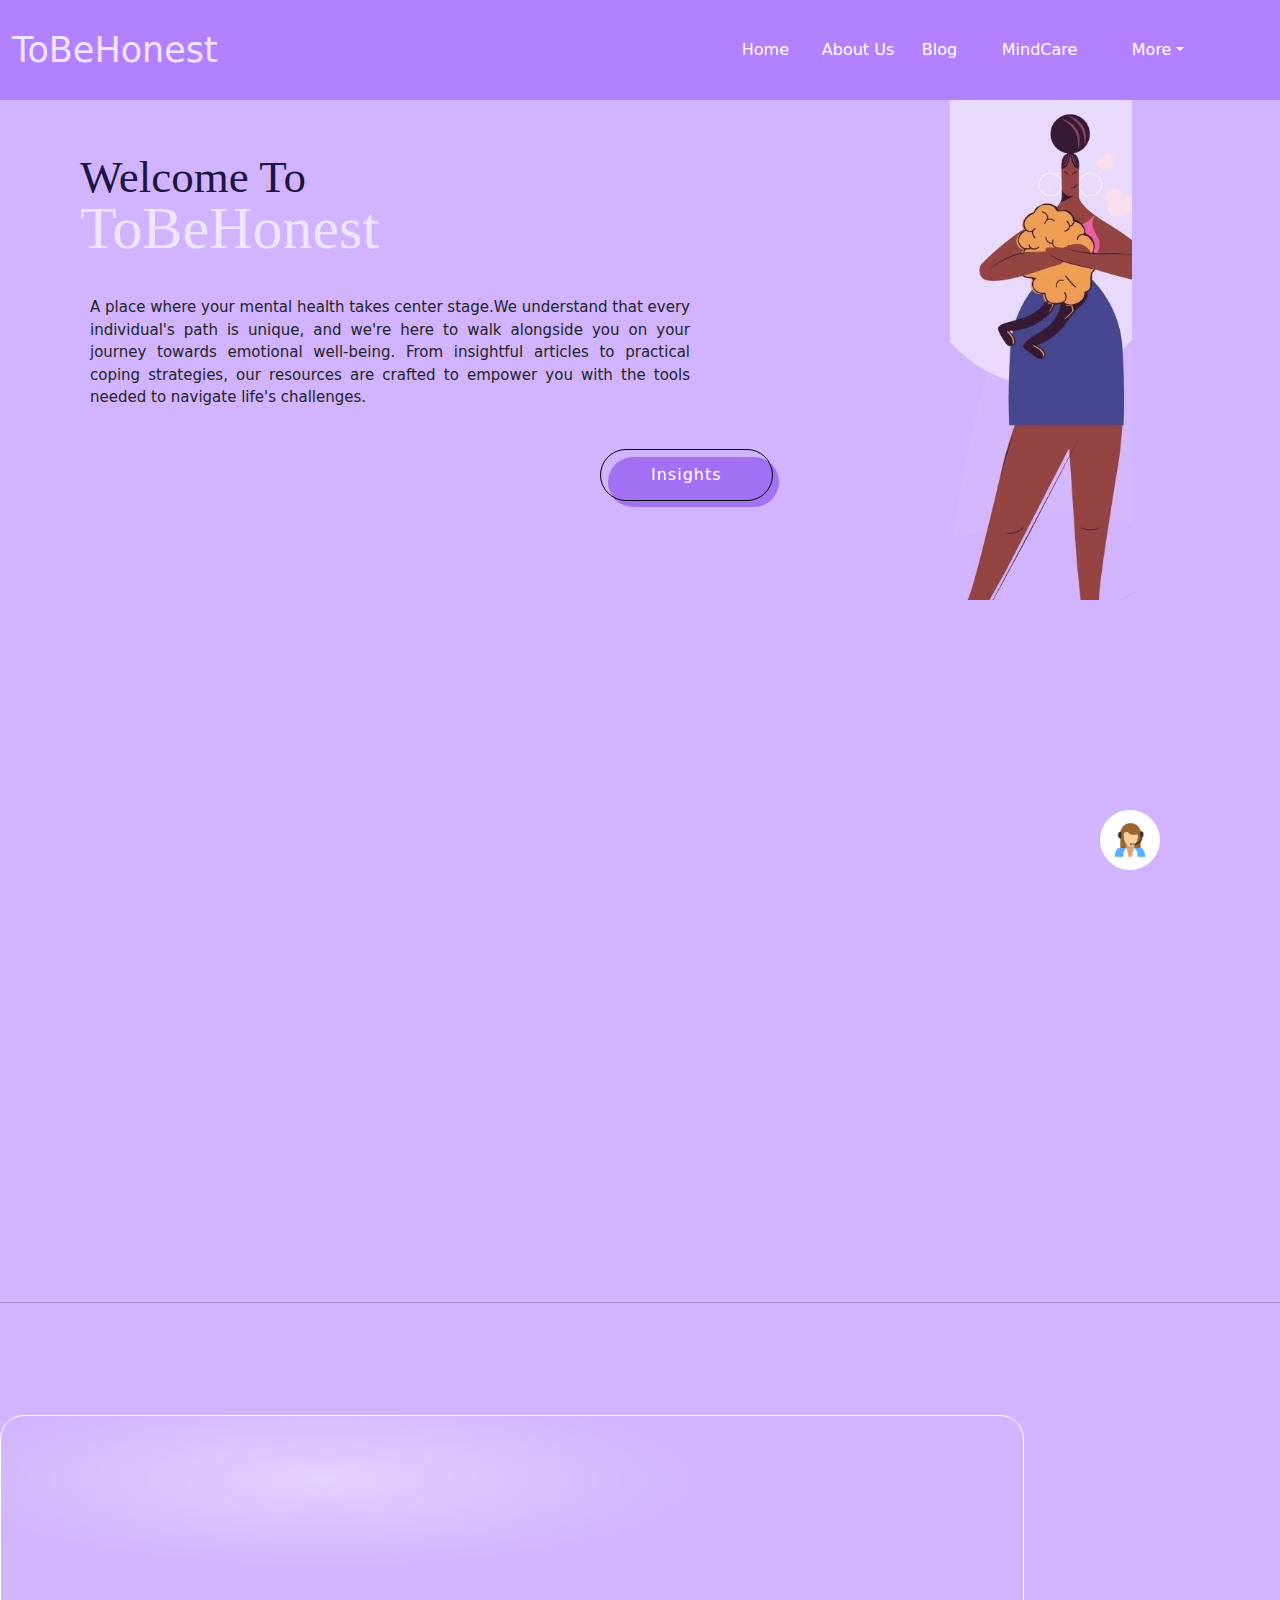
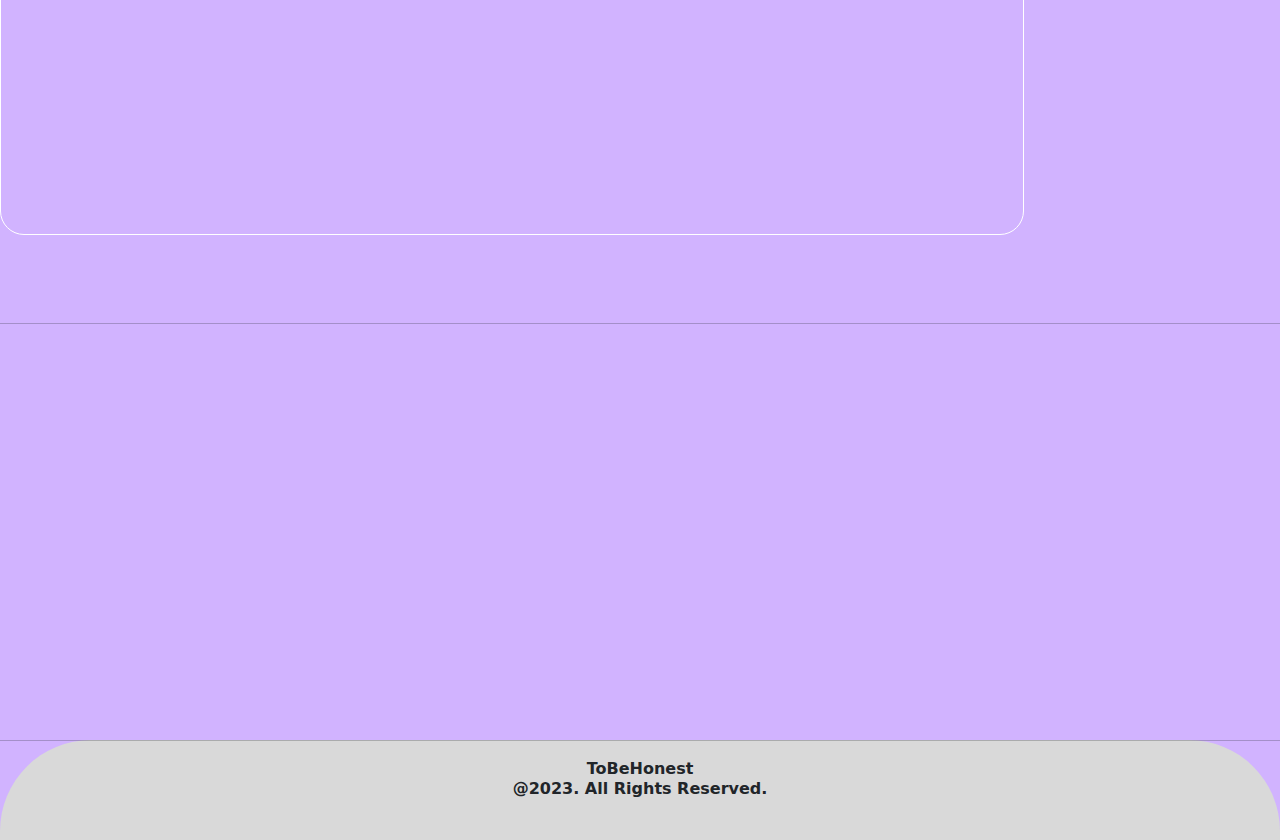
<file: index.html>
<!--HOMEPAGE-->
<!doctype html>
<html lang="en">
  <head>
    <meta charset="utf-8">
    <meta name="viewport" content="width=100%, initial-scale=1; ">
    <title>Mental Health Page</title>
    <script src="index.js"></script>
    <link rel="stylesheet" href="index.css">
    <link rel="stylesheet" href="https://cdn.jsdelivr.net/npm/bootstrap@5.3.1/dist/css/bootstrap.min.css">
    <script src="https://cdn.jsdelivr.net/npm/bootstrap@5.3.1/dist/js/bootstrap.bundle.min.js"></script>
</head>
<body style="background-color:#d1b3ff;">

<!--NAV BAR-->
    <nav class="navbar navbar-expand-lg bg-body-tertiary" style="padding:0;">
        <div class="container-fluid" style="background-color:#b380ff; height:100px;">
          <a class="navbar-brand" href="index.html" class="Nameofwebsite" style="font-size:35px; color:#eee6ff">ToBeHonest</a>
          <button class="navbar-toggler" type="button" data-bs-toggle="collapse" data-bs-target="#navbarNavDropdown" aria-controls="navbarNavDropdown" aria-expanded="false" aria-label="Toggle navigation">
            <span class="navbar-toggler-icon"></span>
          </button>
          <div style="margin-left:500px;"></div>
          <div class="collapse navbar-collapse" id="navbarNavDropdown">
            <ul class="navbar-nav">
              <li class="nav-item">
                <a class="nav-link active" aria-current="page" href="index.html" style="width:80px; color:white;">Home</a>
              </li>
              <li class="nav-item">
                <a class="nav-link" href="aboutus.html" style="width:100px; color:white;">About Us</a>
              </li>
              <li class="nav-item">
                <a class="nav-link" href="blog.html" style="width:80px; color:white;">Blog</a>
              </li>
              <li class="nav-item">
                <a class="nav-link" href="mindcare.html" style="width:80px; color:white;">MindCare</a>
              </li>
              <div style="margin-left:50px;"></div>
              <li class="nav-item dropdown">
                <a class="nav-link dropdown-toggle" href="#" role="button" data-bs-toggle="dropdown" aria-expanded="false" style="color:white;">
                More</a>
                <ul class="dropdown-menu" style="font-family: Outfit; color:white; background-color: #eee6ff;">
                  <li><a class="dropdown-item" href="emergency.html">Emergency</a></li>
                  <li><a class="dropdown-item" href="faqs.html">FAQs</a></li>
                </ul>
              </li>
            </ul>
          </div>
        </div>
      </nav>   
<!--END OF NAV BAR-->
<img src="Lady.jpeg"  style="height:500px; margin-left:950px; margin-top:0px"><!--LADY PIC-->
<h1 style="color: #1c1642;text-align:justify; margin-top:-450px; margin-left:80px; font-size:45px;">Welcome To
</h1><h1 style="color: #eee6ff;text-align:justify; margin-left:80px;font-size:60px; margin-top:-20px;">ToBeHonest</h1><br>
<p style="color:#8foe3; width:600px; text-align:justify; margin-left:90px; font-size:15px;">A place where your mental health takes center stage.We understand that every individual's path is unique, and we're here to walk alongside you on your journey towards emotional well-being. From insightful articles to practical coping strategies, our resources are crafted to empower you with the tools needed to navigate life's challenges.
</p>

<!--BUTTON-->
<br>
<a href="aboutus.html"><button class="button". role="button">Insights</button></a>
<br><br><br><br><br><br>
    <h1 class="reveal" style="color: #261d59; text-align:justify; margin-left:80px; font-size:50px; pos">You Matter, Your Mental Health Matters.</h1>

<br><br>

<div style="width: 100%; height: 100%; opacity: 0.40; background: #000;; border-radius: 9999px"></div>
<img class="reveal" src="You_matter_section.jpeg" style="width:650px; height:500px; margin-left:200px; margin-top:25px;">

<br><br>

<hr>
<br><br><br><br>
<!--UNDERSTANDING MENTAL HEALTH-->

 <div  style="position: relative; width: 80%; height: 100%; padding: 40px; background: radial-gradient(39.16% 23.02% at 31.67% 15.06%, rgba(255, 255, 255, 0.40) 0%, rgba(0, 0, 0, 0) 100%); border-radius: 24px; border: 0.50px white solid; backdrop-filter: blur(42px); flex-direction: column; justify-content: flex-start; align-items: flex-start; gap: 10px; display: inline-flex">
 
    <h1 class="reveal" style="color: #1c1642;text-align:justify; margin-left: 100px; font-size:50px;">Begin Your Transformation!</h1>
   <br>
    <p class="reveal" style="color:#8foe3; width:600px; text-align:left; margin-left:150px; font-size:15px;">Whether you're here to gain understanding, find solace in shared experiences, or embark on a path of self-discovery, we're here to guide you every step of the way. 
Start your journey towards a healthier mind today, and let's create a brighter future together.</p>
<br>
<img class="reveal" style="width: 300px; height: 250px;position: absolute; margin-left: 825px ;" src="phone lady.png">



 
<!--BUTTON for Detection page-->

<a class="reveal" style="position: relative;" href="mindcare.html"><button class="button". role="button">Know Your <br>Mental State!</button></a>
</div> 
<br><br><br><br>
<img class="reveal" style="margin-left: 30px; width: 300px; height:300px;position: absolute;" src="chatbot.png">

<hr>
<div class="reveal" style="width: 700px; height: 300px; margin-left:350px; position:  relative; background: white; box-shadow: 0px 4px 44px rgba(0, 0, 0, 0.25); border-radius: 104px">
<title>Mental Health Chatbot</title>
</head>
<body>
  <div  id="chatbottt" class="chat-container" style="position:absolute; margin-top:70px; margin-left: 40px;">
    <div class="chat-log" id="chatLog">
    <div class="chat-input">
      Hey! I'm Zoe, your mental health chatbot.<br>I'm here to provide you with information, support, and a listening ear.<br> How can I assist you today?
      <br></div>
      <br>
      <input type="text" id="userInput" style="margin-left: 125px;" placeholder="Type your message...">
      <button id="sendButton" style="border-radius: 91px;">Send</button>
    </div>
  </div>
  <script src="chatbot2.js"></script>
</div>



<a  href="#chatbottt"><img  class="sticky" style="width: 60px; height: 60px; position: sticky; border-radius: 100px; " src="chat bot.png"></a>

<br><br>
<!--FOOTER-->

<div style="width: 100%; height:100px; background: #D9D9D9;  border-radius: 91px 91px 0 0">
<hr>
<p style="text-align: center; font-weight: bolder;">ToBeHonest</p>
<p style="text-align: center; margin-top:-20px; font-weight: bolder;">@2023. All Rights Reserved.</p>
</div>
</body>
</html>
</file>
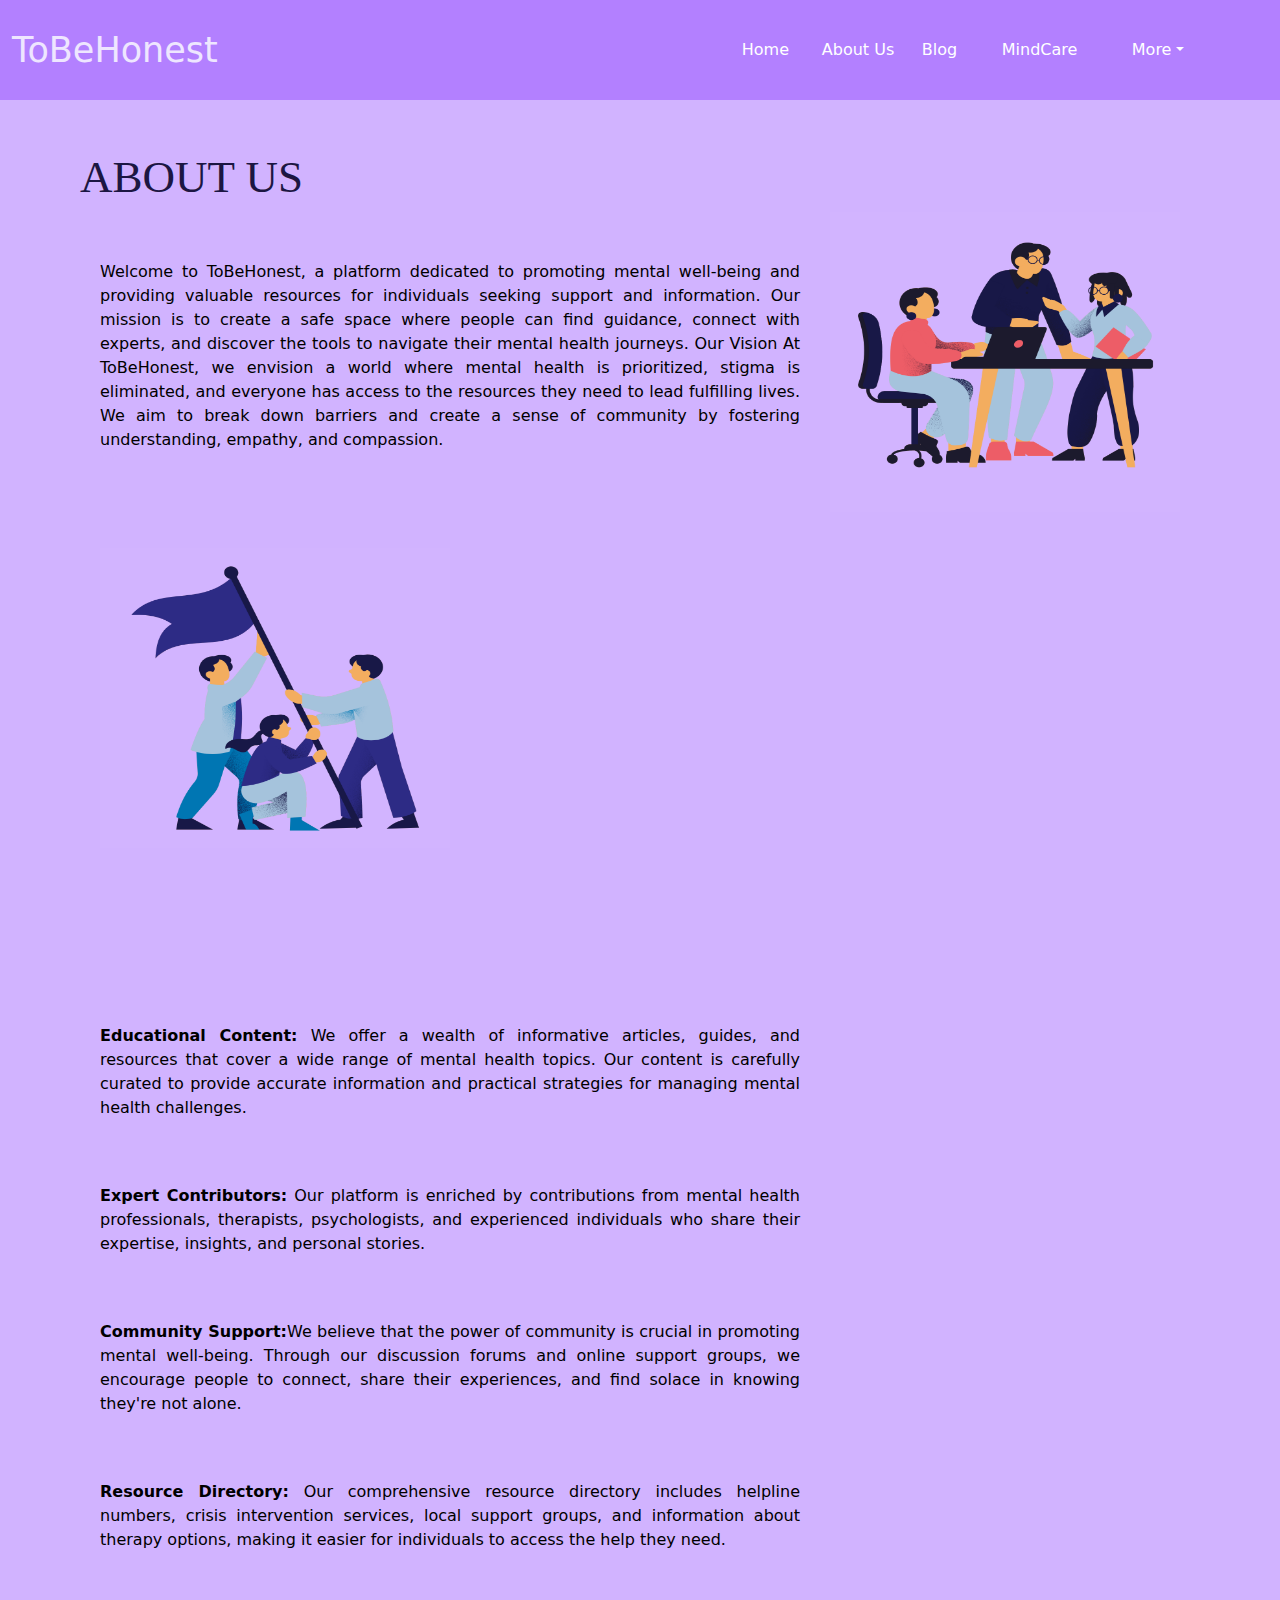
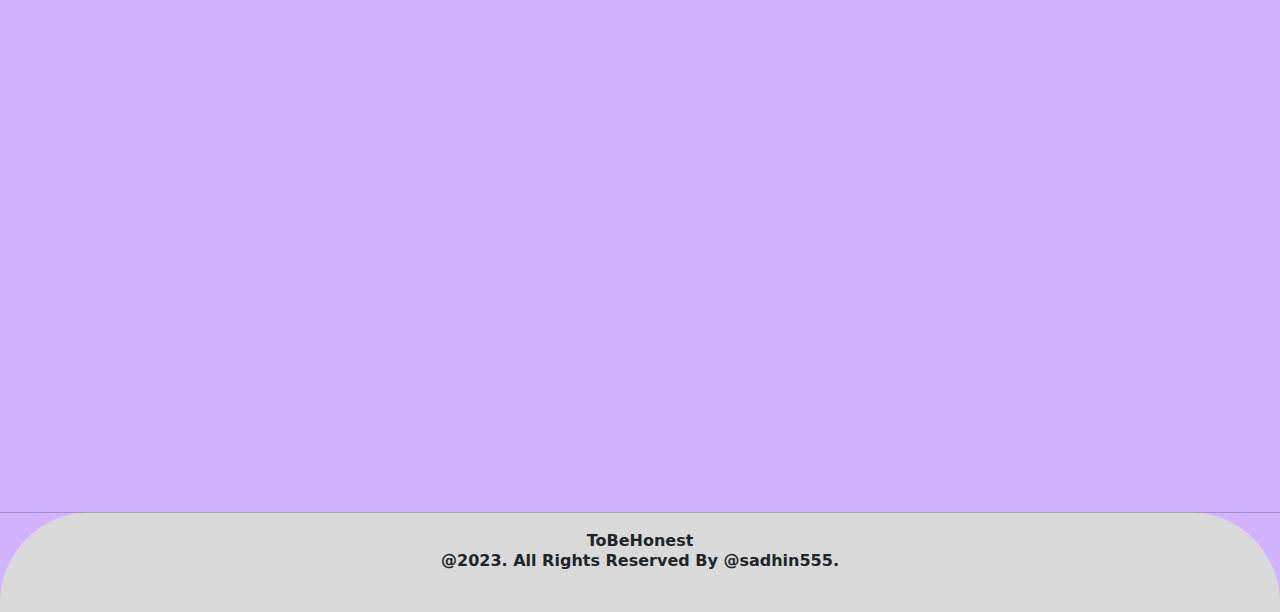
<file: aboutus.html>
<!doctype html>
<html lang="en">
  <head>
    <meta charset="utf-8">
    <meta name="viewport" content="width=device-width, initial-scale=1">
    <title>Mental Health Page</title>
    <link rel="stylesheet" href="index.css">
    <link rel="stylesheet" href="about.css">
    <link rel="stylesheet" href="https://cdn.jsdelivr.net/npm/bootstrap@5.3.1/dist/css/bootstrap.min.css">
    <script src="https://cdn.jsdelivr.net/npm/bootstrap@5.3.1/dist/js/bootstrap.bundle.min.js"></script>
    <script src="about.js"></script>
</head>
<body style="background-color:#d1b3ff;">

<!--NAV BAR-->
    <nav class="navbar navbar-expand-lg bg-body-tertiary" style="padding:0;">
        <div class="container-fluid" style="background-color:#b380ff; height:100px;">
          <a class="navbar-brand" href="index.html" class="Nameofwebsite" style="font-size:35px; color:#eee6ff">ToBeHonest</a>
          <button class="navbar-toggler" type="button" data-bs-toggle="collapse" data-bs-target="#navbarNavDropdown" aria-controls="navbarNavDropdown" aria-expanded="false" aria-label="Toggle navigation">
            <span class="navbar-toggler-icon"></span>
          </button>
          <div style="margin-left:500px;"></div>
          <div class="collapse navbar-collapse" id="navbarNavDropdown">
            <ul class="navbar-nav">
              <li class="nav-item">
                <a class="nav-link active" aria-current="page" href="index.html" style="width:80px; color:white;">Home</a>
              </li>
              <li class="nav-item">
                <a class="nav-link" href="aboutus.html" style="width:100px; color:white;">About Us</a>
              </li>
              <li class="nav-item">
                <a class="nav-link" href="blog.html" style="width:80px; color:white;">Blog</a>
              </li>
              <li class="nav-item">
                <a class="nav-link" href="mindcare.html" style="width:80px; color:white;">MindCare</a>
              </li>
              <div style="margin-left:50px;"></div>
              <li class="nav-item dropdown">
                <a class="nav-link dropdown-toggle" href="#" role="button" data-bs-toggle="dropdown" aria-expanded="false" style="color:white;">
                More</a>
                <ul class="dropdown-menu" style="font-family: Outfit; color:white; background-color: #eee6ff;">
                    <li><a class="dropdown-item" href="emergency.html">Emergency</a></li>
                    <li><a class="dropdown-item" href="faqs.html">FAQs</a></li>
                </ul>
              </li>
            </ul>
          </div>
        </div>
      </nav>   
      
      
<h1 style="color: #1c1642;position: relative; text-align:justify; margin-top:50px; margin-left:80px; font-size:45px; width:500px;">ABOUT US </h1> 
<img style="width:350px; height: 300px; position: absolute; margin-left: 830px;" src="about us.png">
<br><br>
<p style="width:700px; color:black; text-align:justify; margin-left: 100px;">
  
  Welcome to ToBeHonest, a platform dedicated to promoting mental well-being and providing valuable resources for individuals seeking support and information. Our mission is to create a safe space where people can find guidance, connect with experts, and discover the tools to navigate their mental health journeys. Our Vision
  
  At ToBeHonest, we envision a world where mental health is prioritized, stigma is eliminated, and everyone has access to the resources they need to lead fulfilling lives. We aim to break down barriers and create a sense of community by fostering understanding, empathy, and compassion.
  <br><br><br><br><br>


  <img style="width:350px; height: 300px; position: absolute; margin-left: 0px;" src="our mission.png">
  <h2 class="reveal" style="color:#1c1642; position: relative; text-align: justify; margin-left: 500px;font-size:45px; width:500px;">Our Mission</h2>
  <br><br>
  <p style="width:700px;  text-align:justify; margin-left: 500px;" class="reveal">Our mission is to empower individuals to take control of their mental well-being by providing comprehensive information, practical tips, and expert insights. We're committed to facilitating open conversations, promoting self-care, and connecting people with the resources that can make a positive impact on their mental health.
  </p><br><br><br><br><br><br>




  <h2 style="color:#1c1642; text-align: justify; margin-left: 100px;" class="reveal">What We Offer</h2><br><br>
  <img style="width:350px; height: 300px; position: absolute; margin-left: 820px; margin-top:-250px;" class="reveal" src="whatweoffer.png">
  <img style="width:350px; height: 300px; position: absolute; margin-top: 150px; margin-left: 820px;" class="reveal" src="whatweoffer2.png">
  
  <p style="width:700px; color:black; text-align:justify; margin-left: 100px;"><b>Educational Content:</b> 
  We offer a wealth of informative articles, guides, and resources that cover a wide range of mental health topics. Our content is carefully curated to provide accurate information and practical strategies for managing mental health challenges.
</p><br><br>
<p style="width:700px; color:black; text-align:justify; margin-left: 100px;"><b>Expert Contributors:</b> Our platform is enriched by contributions from mental health professionals, therapists, psychologists, and experienced individuals who share their expertise, insights, and personal stories.</p>
</p><br><br>
<p style="width:700px; color:black; text-align:justify; margin-left: 100px;"><b>Community Support:</b>We believe that the power of community is crucial in promoting mental well-being. Through our discussion forums and online support groups, we encourage people to connect, share their experiences, and find solace in knowing they're not alone. 
  </p><br><br>
  <p style="width:700px; color:black; text-align:justify; margin-left: 100px;"><b>Resource Directory:</b> Our comprehensive resource directory includes helpline numbers, crisis intervention services, local support groups, and information about therapy options, making it easier for individuals to access the help they need.
  
  </p><br> 
  <img style="width:350px; height: 300px; position: absolute; margin-left: 70px;" src="meet.png" class="reveal">
  <br>
  <h1 style="color: #1c1642;text-align:justify; position :relative; margin-top:50px; margin-left:500px; font-size:45px; width:500px;" class="reveal">Meet the Team</h1>

  <p style="width:600px;  text-align:justify; margin-left: 500px;" class="reveal"> Our team is comprised of passionate individuals who are committed to making a positive impact on the mental health landscape. We bring together a diverse group of experts, content creators, and advocates, all dedicated to providing a compassionate and inclusive platform for those seeking support.</p>
  <br><br>
  <p style="width:1000px;  text-align:justify; margin-left: 150px;" class="reveal">Get Involved
  
  We invite you to join our mission of promoting mental health awareness, destigmatizing conversations, and fostering a sense of belonging within our community. Whether you're seeking information, looking to share your story, or hoping to contribute your expertise, we welcome your participation in creating a brighter, more mentally healthy world.
  
  Thank you for visiting ToBeHonest. Together, we can make a difference in the lives of individuals facing mental health challenges.
  
</p>







<br><br>
<!--FOOTER-->
<div style="width: 100%; height:100px; background: #D9D9D9; border-radius: 91px 91px 0 0">
<hr>
<p style="text-align: center; font-weight: bolder;">ToBeHonest</p>
<p style="text-align: center; margin-top:-20px; font-weight: bolder;">@2023. All Rights Reserved By @sadhin555.</p>
</div>
</body>
</html>
</file>
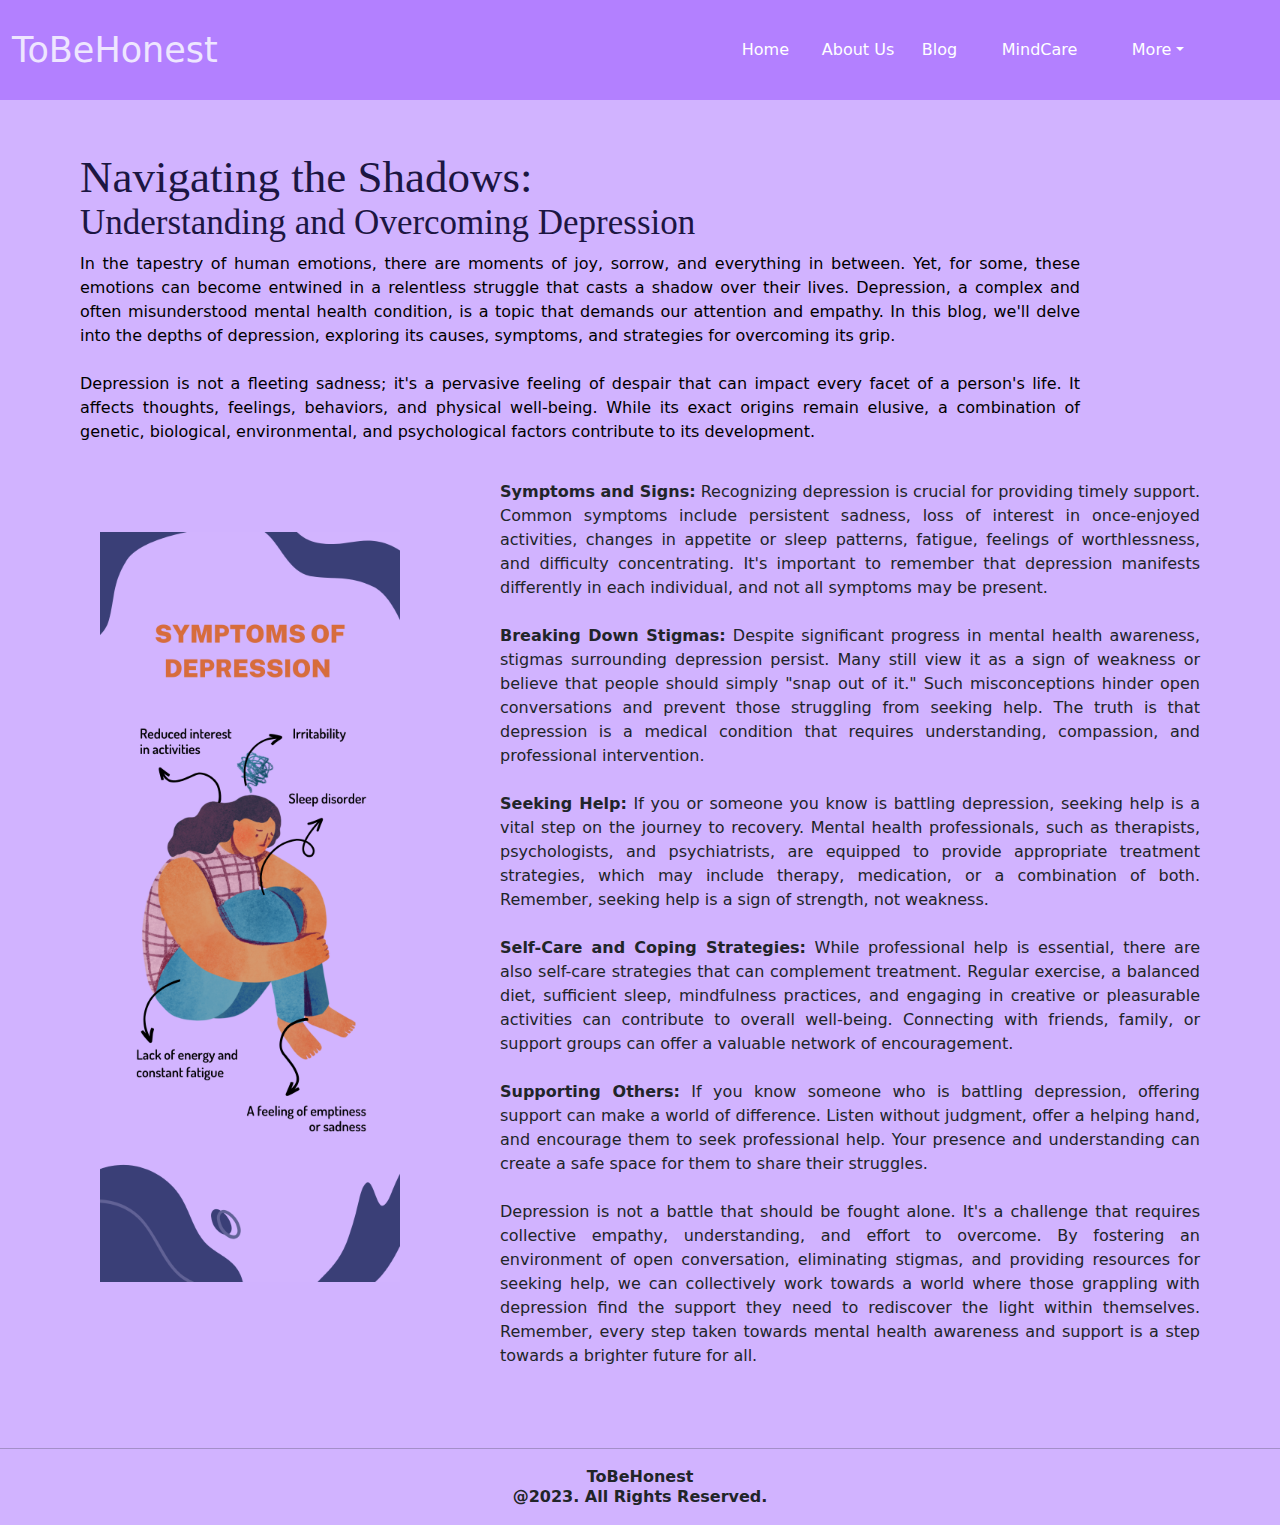
<file: article1.html>
<!doctype html>
<html lang="en">
  <head>
    <meta charset="utf-8">
    <meta name="viewport" content="width=device-width, initial-scale=1">
    <title>Mental Health Page</title>
    <link rel="stylesheet" href="index.css">
    <link rel="stylesheet" href="https://cdn.jsdelivr.net/npm/bootstrap@5.3.1/dist/css/bootstrap.min.css">
    <script src="https://cdn.jsdelivr.net/npm/bootstrap@5.3.1/dist/js/bootstrap.bundle.min.js"></script>
</head>
<body style="background-color:#d1b3ff;">

<!--NAV BAR-->
    <nav class="navbar navbar-expand-lg bg-body-tertiary" style="padding:0;">
        <div class="container-fluid" style="background-color:#b380ff; height:100px;">
          <a class="navbar-brand" href="index.html" class="Nameofwebsite" style="font-size:35px; color:#eee6ff">ToBeHonest</a>
          <button class="navbar-toggler" type="button" data-bs-toggle="collapse" data-bs-target="#navbarNavDropdown" aria-controls="navbarNavDropdown" aria-expanded="false" aria-label="Toggle navigation">
            <span class="navbar-toggler-icon"></span>
          </button>
          <div style="margin-left:500px;"></div>
          <div class="collapse navbar-collapse" id="navbarNavDropdown">
            <ul class="navbar-nav">
              <li class="nav-item">
                <a class="nav-link active" aria-current="page" href="index.html" style="width:80px; color:white;">Home</a>
              </li>
              <li class="nav-item">
                <a class="nav-link" href="aboutus.html" style="width:100px; color:white;">About Us</a>
              </li>
              <li class="nav-item">
                <a class="nav-link" href="blog.html" style="width:80px; color:white;">Blog</a>
              </li>
              <li class="nav-item">
                <a class="nav-link" href="mindcare.html" style="width:80px; color:white;">MindCare</a>
              </li>
              <div style="margin-left:50px;"></div>
              <li class="nav-item dropdown">
                <a class="nav-link dropdown-toggle" href="#" role="button" data-bs-toggle="dropdown" aria-expanded="false" style="color:white;">
                More</a>
                <ul class="dropdown-menu" style="font-family: Outfit; color:white; background-color: #eee6ff;">
                    <li><a class="dropdown-item" href="emergency.html">Emergency</a></li>
                    <li><a class="dropdown-item" href="faqs.html">FAQs</a></li>
                </ul>
              </li>
            </ul>
          </div>
        </div>
      </nav>  
      
      
<!--BLOG POSTS-->
<h1 style="color: #1c1642;text-align:justify; margin-top:50px; margin-left:80px; font-size:45px; width:500px;">Navigating the Shadows: </h1> 
<h1 style="color: #1c1642;text-align:justify; margin-top:-10px; margin-left:80px; font-size:35px;">Understanding and Overcoming Depression</h1>
<p style="width:1000px; color:black; text-align:justify; margin-left: 80px;"> In the tapestry of human emotions, there are moments of joy, sorrow, and everything in between. Yet, for some, these emotions can become entwined in a relentless struggle that casts a shadow over their lives. Depression, a complex and often misunderstood mental health condition, is a topic that demands our attention and empathy. In this blog, we'll delve into the depths of depression, exploring its causes, symptoms, and strategies for overcoming its grip.
    <br><br>
    Depression is not a fleeting sadness; it's a pervasive feeling of despair that can impact every facet of a person's life. It affects thoughts, feelings, behaviors, and physical well-being. While its exact origins remain elusive, a combination of genetic, biological, environmental, and psychological factors contribute to its development.
    </p><br><br><br>
<img src="depressionpic.png" style="width:300px; margin-left: 100px;">
<br><br><br>
   <p style="width:700px; margin-left:500px; margin-top: -850px; text-align: justify;"><b> Symptoms and Signs:</b>
    Recognizing depression is crucial for providing timely support. Common symptoms include persistent sadness, loss of interest in once-enjoyed activities, changes in appetite or sleep patterns, fatigue, feelings of worthlessness, and difficulty concentrating. It's important to remember that depression manifests differently in each individual, and not all symptoms may be present.
    <br><br>
    <b>Breaking Down Stigmas:</b>
    Despite significant progress in mental health awareness, stigmas surrounding depression persist. Many still view it as a sign of weakness or believe that people should simply "snap out of it." Such misconceptions hinder open conversations and prevent those struggling from seeking help. The truth is that depression is a medical condition that requires understanding, compassion, and professional intervention.
<br><br>
    <b>Seeking Help:</b>
    If you or someone you know is battling depression, seeking help is a vital step on the journey to recovery. Mental health professionals, such as therapists, psychologists, and psychiatrists, are equipped to provide appropriate treatment strategies, which may include therapy, medication, or a combination of both. Remember, seeking help is a sign of strength, not weakness.
    <br><br>
    <b>Self-Care and Coping Strategies:</b>
    While professional help is essential, there are also self-care strategies that can complement treatment. Regular exercise, a balanced diet, sufficient sleep, mindfulness practices, and engaging in creative or pleasurable activities can contribute to overall well-being. Connecting with friends, family, or support groups can offer a valuable network of encouragement.
    <br><br>
    <b>Supporting Others:</b>
    If you know someone who is battling depression, offering support can make a world of difference. Listen without judgment, offer a helping hand, and encourage them to seek professional help. Your presence and understanding can create a safe space for them to share their struggles.
    <br><br>
    Depression is not a battle that should be fought alone. It's a challenge that requires collective empathy, understanding, and effort to overcome. By fostering an environment of open conversation, eliminating stigmas, and providing resources for seeking help, we can collectively work towards a world where those grappling with depression find the support they need to rediscover the light within themselves. Remember, every step taken towards mental health awareness and support is a step towards a brighter future for all.</p>
<br><br>


<!--FOOTER-->
<hr>
<p style="text-align: center; font-weight: bolder;">ToBeHonest</p>
<p style="text-align: center; margin-top:-20px; font-weight: bolder;">@2023. All Rights Reserved.</p>

</body>
</html>
</file>
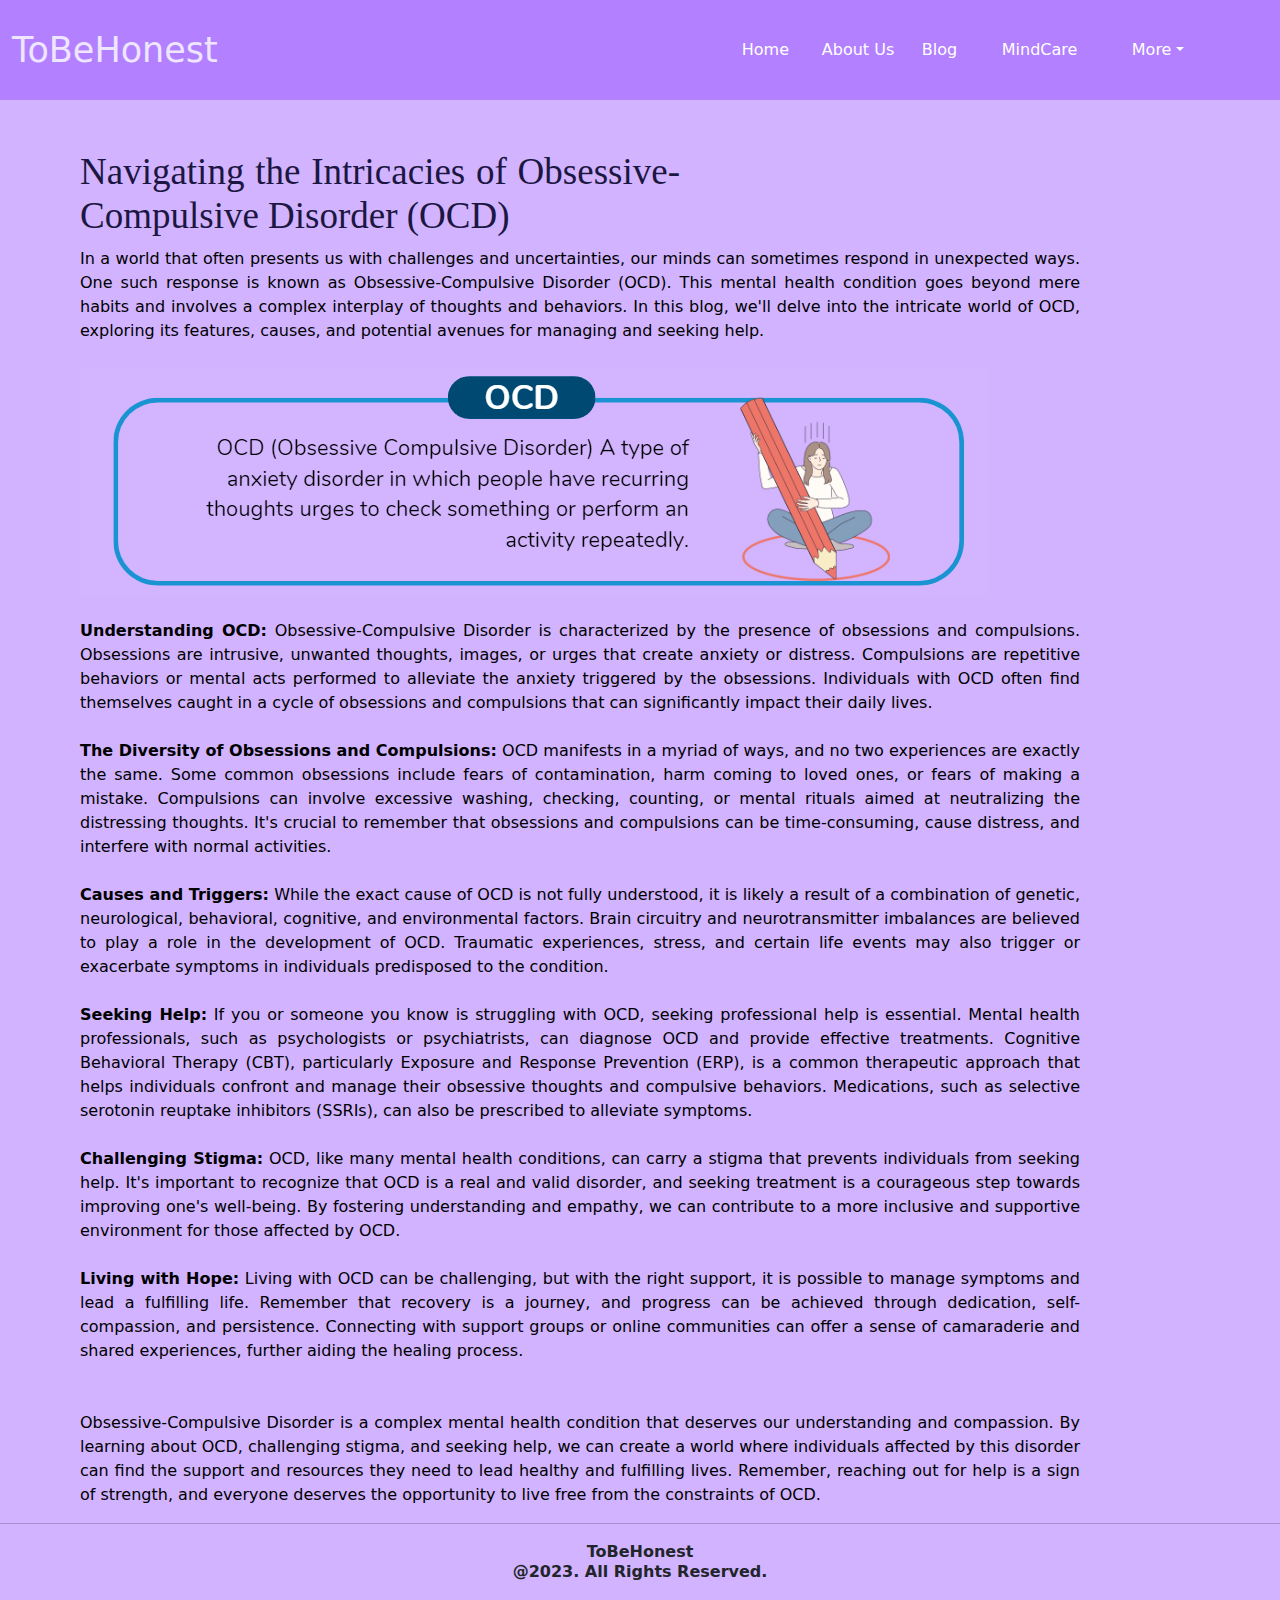
<file: article2.html>
<!doctype html>
<html lang="en">
  <head>
    <meta charset="utf-8">
    <meta name="viewport" content="width=device-width, initial-scale=1">
    <title>Mental Health Page</title>
    <link rel="stylesheet" href="index.css">
    <link rel="stylesheet" href="https://cdn.jsdelivr.net/npm/bootstrap@5.3.1/dist/css/bootstrap.min.css">
    <script src="https://cdn.jsdelivr.net/npm/bootstrap@5.3.1/dist/js/bootstrap.bundle.min.js"></script>
</head>
<body style="background-color:#d1b3ff;">

<!--NAV BAR-->
    <nav class="navbar navbar-expand-lg bg-body-tertiary" style="padding:0;">
        <div class="container-fluid" style="background-color:#b380ff; height:100px;">
          <a class="navbar-brand" href="index.html" class="Nameofwebsite" style="font-size:35px; color:#eee6ff">ToBeHonest</a>
          <button class="navbar-toggler" type="button" data-bs-toggle="collapse" data-bs-target="#navbarNavDropdown" aria-controls="navbarNavDropdown" aria-expanded="false" aria-label="Toggle navigation">
            <span class="navbar-toggler-icon"></span>
          </button>
          <div style="margin-left:500px;"></div>
          <div class="collapse navbar-collapse" id="navbarNavDropdown">
            <ul class="navbar-nav">
              <li class="nav-item">
                <a class="nav-link active" aria-current="page" href="index.html" style="width:80px; color:white;">Home</a>
              </li>
              <li class="nav-item">
                <a class="nav-link" href="aboutus.html" style="width:100px; color:white;">About Us</a>
              </li>
              <li class="nav-item">
                <a class="nav-link" href="blog.html" style="width:80px; color:white;">Blog</a>
              </li>
              <li class="nav-item">
                <a class="nav-link" href="mindcare.html" style="width:80px; color:white;">MindCare</a>
              </li>
              <div style="margin-left:50px;"></div>
              <li class="nav-item dropdown">
                <a class="nav-link dropdown-toggle" href="#" role="button" data-bs-toggle="dropdown" aria-expanded="false" style="color:white;">
                More</a>
                <ul class="dropdown-menu" style="font-family: Outfit; color:white; background-color: #eee6ff;">
                    <li><a class="dropdown-item" href="emergency.html">Emergency</a></li>
                    <li><a class="dropdown-item" href="faqs.html">FAQs</a></li>
                </ul>
              </li>
            </ul>
          </div>
        </div>
      </nav>  
      
      
<!--BLOG POSTS-->
<h1 style="color: #1c1642;text-align:justify; margin-top:50px; margin-left:80px; font-size:37px; width:600px;">Navigating the Intricacies of Obsessive-Compulsive Disorder (OCD) </h1> 

<p style="width:1000px; color:black; text-align:justify; margin-left: 80px;">
    In a world that often presents us with challenges and uncertainties, our minds can sometimes respond in unexpected ways. One such response is known as Obsessive-Compulsive Disorder (OCD). This mental health condition goes beyond mere habits and involves a complex interplay of thoughts and behaviors. In this blog, we'll delve into the intricate world of OCD, exploring its features, causes, and potential avenues for managing and seeking help.
    <br><br>
    <img src="ocd.png" style="width:fit-content">
    <br><br>
   <b> Understanding OCD:</b>
    Obsessive-Compulsive Disorder is characterized by the presence of obsessions and compulsions. Obsessions are intrusive, unwanted thoughts, images, or urges that create anxiety or distress. Compulsions are repetitive behaviors or mental acts performed to alleviate the anxiety triggered by the obsessions. Individuals with OCD often find themselves caught in a cycle of obsessions and compulsions that can significantly impact their daily lives.
    <br><br>
    <b>The Diversity of Obsessions and Compulsions:</b>
    OCD manifests in a myriad of ways, and no two experiences are exactly the same. Some common obsessions include fears of contamination, harm coming to loved ones, or fears of making a mistake. Compulsions can involve excessive washing, checking, counting, or mental rituals aimed at neutralizing the distressing thoughts. It's crucial to remember that obsessions and compulsions can be time-consuming, cause distress, and interfere with normal activities.
    <br><br>
    <b>Causes and Triggers:</b>
    While the exact cause of OCD is not fully understood, it is likely a result of a combination of genetic, neurological, behavioral, cognitive, and environmental factors. Brain circuitry and neurotransmitter imbalances are believed to play a role in the development of OCD. Traumatic experiences, stress, and certain life events may also trigger or exacerbate symptoms in individuals predisposed to the condition.
    <br><br>
    <b>Seeking Help:</b>
    If you or someone you know is struggling with OCD, seeking professional help is essential. Mental health professionals, such as psychologists or psychiatrists, can diagnose OCD and provide effective treatments. Cognitive Behavioral Therapy (CBT), particularly Exposure and Response Prevention (ERP), is a common therapeutic approach that helps individuals confront and manage their obsessive thoughts and compulsive behaviors. Medications, such as selective serotonin reuptake inhibitors (SSRIs), can also be prescribed to alleviate symptoms.
    <br><br>
   <b> Challenging Stigma:</b>
    OCD, like many mental health conditions, can carry a stigma that prevents individuals from seeking help. It's important to recognize that OCD is a real and valid disorder, and seeking treatment is a courageous step towards improving one's well-being. By fostering understanding and empathy, we can contribute to a more inclusive and supportive environment for those affected by OCD.
    <br><br>
    <b>Living with Hope:</b>
    Living with OCD can be challenging, but with the right support, it is possible to manage symptoms and lead a fulfilling life. Remember that recovery is a journey, and progress can be achieved through dedication, self-compassion, and persistence. Connecting with support groups or online communities can offer a sense of camaraderie and shared experiences, further aiding the healing process.
    <br><br><br>
    Obsessive-Compulsive Disorder is a complex mental health condition that deserves our understanding and compassion. By learning about OCD, challenging stigma, and seeking help, we can create a world where individuals affected by this disorder can find the support and resources they need to lead healthy and fulfilling lives. Remember, reaching out for help is a sign of strength, and everyone deserves the opportunity to live free from the constraints of OCD.</p>



<!--FOOTER-->
<hr>
<p style="text-align: center; font-weight: bolder;">ToBeHonest</p>
<p style="text-align: center; margin-top:-20px; font-weight: bolder;">@2023. All Rights Reserved.</p>

</body>
</html>
</file>
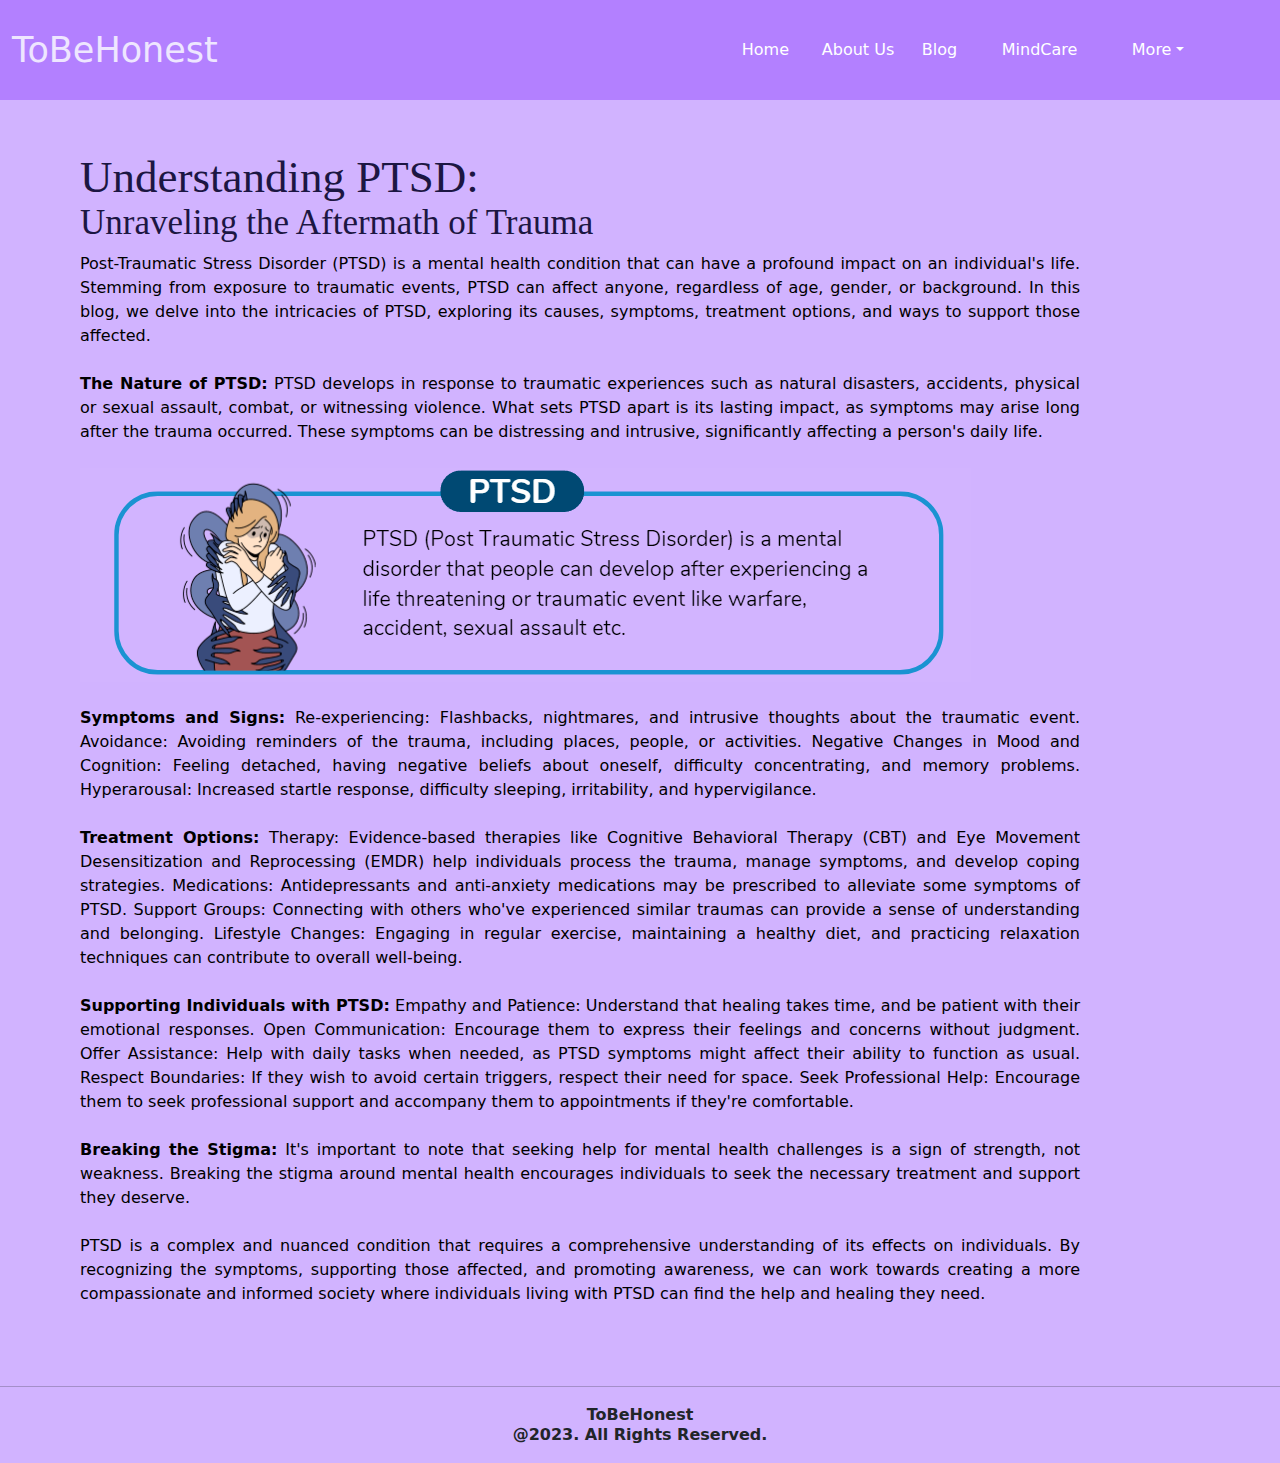
<file: article3.html>
<!doctype html>
<html lang="en">
  <head>
    <meta charset="utf-8">
    <meta name="viewport" content="width=device-width, initial-scale=1">
    <title>Mental Health Page</title>
    <link rel="stylesheet" href="index.css">
    <link rel="stylesheet" href="https://cdn.jsdelivr.net/npm/bootstrap@5.3.1/dist/css/bootstrap.min.css">
    <script src="https://cdn.jsdelivr.net/npm/bootstrap@5.3.1/dist/js/bootstrap.bundle.min.js"></script>
</head>
<body style="background-color:#d1b3ff;">

<!--NAV BAR-->
    <nav class="navbar navbar-expand-lg bg-body-tertiary" style="padding:0;">
        <div class="container-fluid" style="background-color:#b380ff; height:100px;">
          <a class="navbar-brand" href="index.html" class="Nameofwebsite" style="font-size:35px; color:#eee6ff">ToBeHonest</a>
          <button class="navbar-toggler" type="button" data-bs-toggle="collapse" data-bs-target="#navbarNavDropdown" aria-controls="navbarNavDropdown" aria-expanded="false" aria-label="Toggle navigation">
            <span class="navbar-toggler-icon"></span>
          </button>
          <div style="margin-left:500px;"></div>
          <div class="collapse navbar-collapse" id="navbarNavDropdown">
            <ul class="navbar-nav">
              <li class="nav-item">
                <a class="nav-link active" aria-current="page" href="index.html" style="width:80px; color:white;">Home</a>
              </li>
              <li class="nav-item">
                <a class="nav-link" href="aboutus.html" style="width:100px; color:white;">About Us</a>
              </li>
              <li class="nav-item">
                <a class="nav-link" href="blog.html" style="width:80px; color:white;">Blog</a>
              </li>
              <li class="nav-item">
                <a class="nav-link" href="mindcare.html" style="width:80px; color:white;">MindCare</a>
              </li>
              <div style="margin-left:50px;"></div>
              <li class="nav-item dropdown">
                <a class="nav-link dropdown-toggle" href="#" role="button" data-bs-toggle="dropdown" aria-expanded="false" style="color:white;">
                More</a>
                <ul class="dropdown-menu" style="font-family: Outfit; color:white; background-color: #eee6ff;">
                    <li><a class="dropdown-item" href="emergency.html">Emergency</a></li>
                    <li><a class="dropdown-item" href="faqs.html">FAQs</a></li>
                </ul>
              </li>
            </ul>
          </div>
        </div>
      </nav>  
      
      
<!--BLOG POSTS-->
<h1 style="color: #1c1642;text-align:justify; margin-top:50px; margin-left:80px; font-size:45px; width:500px;">Understanding PTSD: </h1> 
<h1 style="color: #1c1642;text-align:justify; margin-top:-10px; margin-left:80px; font-size:35px;">Unraveling the Aftermath of Trauma</h1>
<p style="width:1000px; color:black; text-align:justify; margin-left: 80px;">
    Post-Traumatic Stress Disorder (PTSD) is a mental health condition that can have a profound impact on an individual's life. Stemming from exposure to traumatic events, PTSD can affect anyone, regardless of age, gender, or background. In this blog, we delve into the intricacies of PTSD, exploring its causes, symptoms, treatment options, and ways to support those affected.
    <br><br>
    <b>The Nature of PTSD:</b>
    PTSD develops in response to traumatic experiences such as natural disasters, accidents, physical or sexual assault, combat, or witnessing violence. What sets PTSD apart is its lasting impact, as symptoms may arise long after the trauma occurred. These symptoms can be distressing and intrusive, significantly affecting a person's daily life.
    <br><br>
    <img src="ptsd.png" style="width:fit-content">
    <br><br>
  <b>Symptoms and Signs:</b>
    Re-experiencing: Flashbacks, nightmares, and intrusive thoughts about the traumatic event.
    Avoidance: Avoiding reminders of the trauma, including places, people, or activities.
    Negative Changes in Mood and Cognition: Feeling detached, having negative beliefs about oneself, difficulty concentrating, and memory problems.
    Hyperarousal: Increased startle response, difficulty sleeping, irritability, and hypervigilance.
    <br><br>
  <b>Treatment Options:</b>
    Therapy: Evidence-based therapies like Cognitive Behavioral Therapy (CBT) and Eye Movement Desensitization and Reprocessing (EMDR) help individuals process the trauma, manage symptoms, and develop coping strategies.
    Medications: Antidepressants and anti-anxiety medications may be prescribed to alleviate some symptoms of PTSD.
    Support Groups: Connecting with others who've experienced similar traumas can provide a sense of understanding and belonging.
    Lifestyle Changes: Engaging in regular exercise, maintaining a healthy diet, and practicing relaxation techniques can contribute to overall well-being.
    <br><br>
  <b>Supporting Individuals with PTSD:</b>
    Empathy and Patience: Understand that healing takes time, and be patient with their emotional responses.
    Open Communication: Encourage them to express their feelings and concerns without judgment.
    Offer Assistance: Help with daily tasks when needed, as PTSD symptoms might affect their ability to function as usual.
    Respect Boundaries: If they wish to avoid certain triggers, respect their need for space.
    Seek Professional Help: Encourage them to seek professional support and accompany them to appointments if they're comfortable.
    <br><br>
  <b>Breaking the Stigma:</b>
    It's important to note that seeking help for mental health challenges is a sign of strength, not weakness. Breaking the stigma around mental health encourages individuals to seek the necessary treatment and support they deserve.
    <br><br>
    PTSD is a complex and nuanced condition that requires a comprehensive understanding of its effects on individuals. By recognizing the symptoms, supporting those affected, and promoting awareness, we can work towards creating a more compassionate and informed society where individuals living with PTSD can find the help and healing they need.</p>
<br><br>


<!--FOOTER-->
<hr>
<p style="text-align: center; font-weight: bolder;">ToBeHonest</p>
<p style="text-align: center; margin-top:-20px; font-weight: bolder;">@2023. All Rights Reserved.</p>

</body>
</html>
</file>
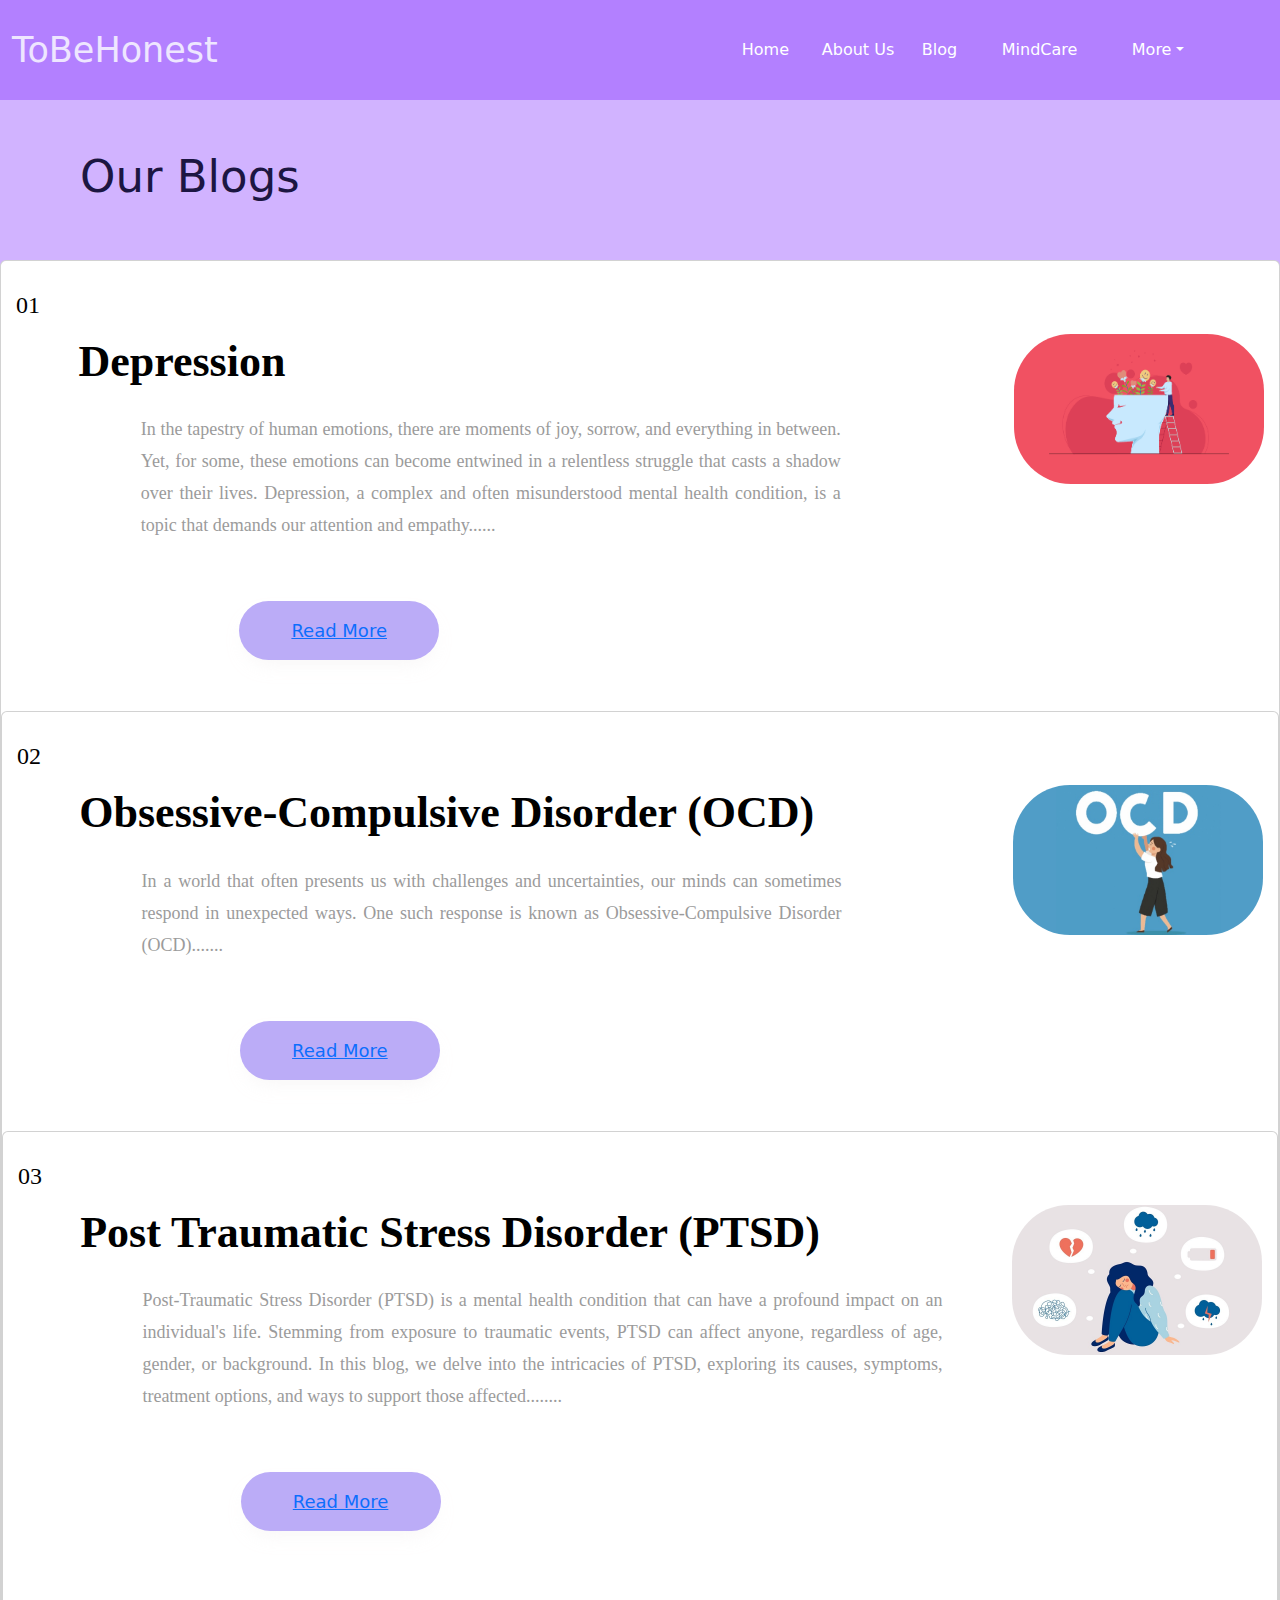
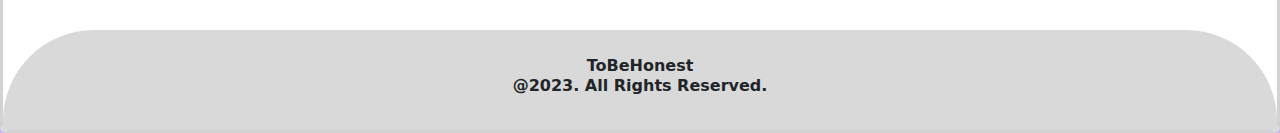
<file: blog.html>
<!doctype html>
<html lang="en">
  <head>
    <meta charset="utf-8">
    <meta name="viewport" content="width=device-width, initial-scale=1">
    <title>Mental Health Page</title>
    <link rel="stylesheet" href="blog.css">
    <link rel="stylesheet" href="https://cdn.jsdelivr.net/npm/bootstrap@5.3.1/dist/css/bootstrap.min.css">
    <script src="https://cdn.jsdelivr.net/npm/bootstrap@5.3.1/dist/js/bootstrap.bundle.min.js"></script>
</head>
<body style="background-color:#d1b3ff;">
    
<!--NAV BAR-->
    <nav class="navbar navbar-expand-lg bg-body-tertiary" style="padding:0;">
        <div class="container-fluid" style="background-color:#b380ff; height:100px;">
          <a class="navbar-brand" href="index.html" class="Nameofwebsite" style="font-size:35px; color:#eee6ff">ToBeHonest</a>
          <button class="navbar-toggler" type="button" data-bs-toggle="collapse" data-bs-target="#navbarNavDropdown" aria-controls="navbarNavDropdown" aria-expanded="false" aria-label="Toggle navigation">
            <span class="navbar-toggler-icon"></span>
          </button>
          <div style="margin-left:500px;"></div>
          <div class="collapse navbar-collapse" id="navbarNavDropdown">
            <ul class="navbar-nav">
              <li class="nav-item">
                <a class="nav-link active" aria-current="page" href="index.html" style="width:80px; color:white;">Home</a>
              </li>
              <li class="nav-item">
                <a class="nav-link" href="aboutus.html" style="width:100px; color:white;">About Us</a>
              </li>
              <li class="nav-item">
                <a class="nav-link" href="blog.html" style="width:80px; color:white;">Blog</a>
              </li>
              <li class="nav-item">
                <a class="nav-link" href="mindcare.html" style="width:80px; color:white;">MindCare</a>
              </li>
              <div style="margin-left:50px;"></div>
              <li class="nav-item dropdown">
                <a class="nav-link dropdown-toggle" href="#" role="button" data-bs-toggle="dropdown" aria-expanded="false" style="color:white;">
                More</a>
                <ul class="dropdown-menu" style="font-family: Outfit; color:white; background-color: #eee6ff;">
                    <li><a class="dropdown-item" href="emergency.html">Emergency</a></li>
                    <li><a class="dropdown-item" href="faqs.html">FAQs</a></li>
                </ul>
              </li>
            </ul>
          </div>
        </div>
      </nav>  
      
      
<!--BLOG POSTS-->
<h1 style="color: #1c1642;text-align:justify; margin-top:50px; margin-left:80px; font-size:45px;">Our Blogs</h1>

<br><br>
<!--ARTICLE 1-->
      <div class="card">
        <div class="card-body"  style="padding:15px; ">
          <div style=" width: 100%; height: 100%; color: black; font-size: 24px; font-family: Open Sans; font-weight: 400; line-height: 58px; word-wrap: break-word">01</div>
          <a href="article1.html"><img style="width: 250px; height: 150px; border-radius: 57px; float: right;" src="article 11.png" /></a>
          <div style="margin-left: 5%; width: 100%; height: 100%; color: black; font-size: 44px; font-family: Rubik; font-weight: 700; line-height: 55.44px; word-wrap: break-word">Depression</div>
          <br>
         
          
          <div style="margin-left: 10%; height: 100%; color: #9B9B9B; font-size: 18px; font-family: Open Sans; font-weight: 400; line-height: 32px; word-wrap: break-word;text-align: justify; width:700px;">In the tapestry of human emotions, there are moments of joy, sorrow, and everything in between. Yet, for some, these emotions can become entwined in a relentless struggle that casts a shadow over their lives. Depression, a complex and often misunderstood mental health condition, is a topic that demands our attention and empathy......</div>
          <br>
          <div style="margin-left: 15%;">
            <div class="button"style="" ><a href="article1.html">Read More</a></div>
        </div>
        </div>
      
      

 <!--ARTICLE 2-->  
        <div class="card">
          <div class="card-body"  style="padding:15px;">
            <div style=" width: 100%; height: 100%; color: black; font-size: 24px; font-family: Open Sans; font-weight: 400; line-height: 58px; word-wrap: break-word">02</div>
            <a href="article2.html"><img style="width: 250px; height: 150px; float: right; border-radius: 57px;" src="article 2.jpg" /></a>
            <div style="margin-left: 5%; width: 100%; height: 100%; color: black; font-size: 44px; font-family: Rubik; font-weight: 700; line-height: 55.44px; word-wrap: break-word">Obsessive-Compulsive Disorder (OCD)
            </div>
            <br>
           
            </style>
            <div style="margin-left: 10%; width:700px;; height: 100%; color: #9B9B9B; font-size: 18px; font-family: Open Sans; font-weight: 400; line-height: 32px; word-wrap: break-word; text-align: justify;">In a world that often presents us with challenges and uncertainties, our minds can sometimes respond in unexpected ways. One such response is known as Obsessive-Compulsive Disorder (OCD).......</div>
            <br>
            <div style="margin-left: 15%;">
              <div class="button"style=""><a href="article2.html">Read More</a></div>
          </div>
          </div>



<!--ARTICLE 3-->   
          <div class="card">
            <div class="card-body"  style="padding:15px;">
              <div style=" width: 100%; height: 100%; color: black; font-size: 24px; font-family: Open Sans; font-weight: 400; line-height: 58px; word-wrap: break-word">03</div>
              <a href="article3.html"><img style="width: 250px; height: 150px; border-radius: 57px; float: right;"  src="article 3.jpg" /></a>
              <div style="margin-left: 5%; width: 100%; height: 100%; color: black; font-size: 44px; font-family: Rubik; font-weight: 700; line-height: 55.44px; word-wrap: break-word">Post Traumatic Stress Disorder (PTSD)</div>
              <br>
             
              
              </style>
              <div style="margin-left: 10%; width:800px; height: 100%; color: #9B9B9B; font-size: 18px; font-family: Open Sans; font-weight: 400; line-height: 32px; word-wrap: break-word;text-align: justify;">Post-Traumatic Stress Disorder (PTSD) is a mental health condition that can have a profound impact on an individual's life. Stemming from exposure to traumatic events, PTSD can affect anyone, regardless of age, gender, or background. In this blog, we delve into the intricacies of PTSD, exploring its causes, symptoms, treatment options, and ways to support those affected........</div>
              <br>
              <div style="margin-left: 15%;">
                <div class="button"style=""><a href="article3.html">Read More</a></div>
            </div>
            </div>


<br><br>
<!--chatbot-->


<!--FOOTER-->
<div style="width: 100%; height:100px; background: #D9D9D9; border-radius: 91px 91px 0 0"><br>
<p style="text-align: center; font-weight: bolder;">ToBeHonest</p>
<p style="text-align: center; margin-top:-20px; font-weight: bolder;">@2023. All Rights Reserved.</p>
</div>
</body>
</html>
</file>
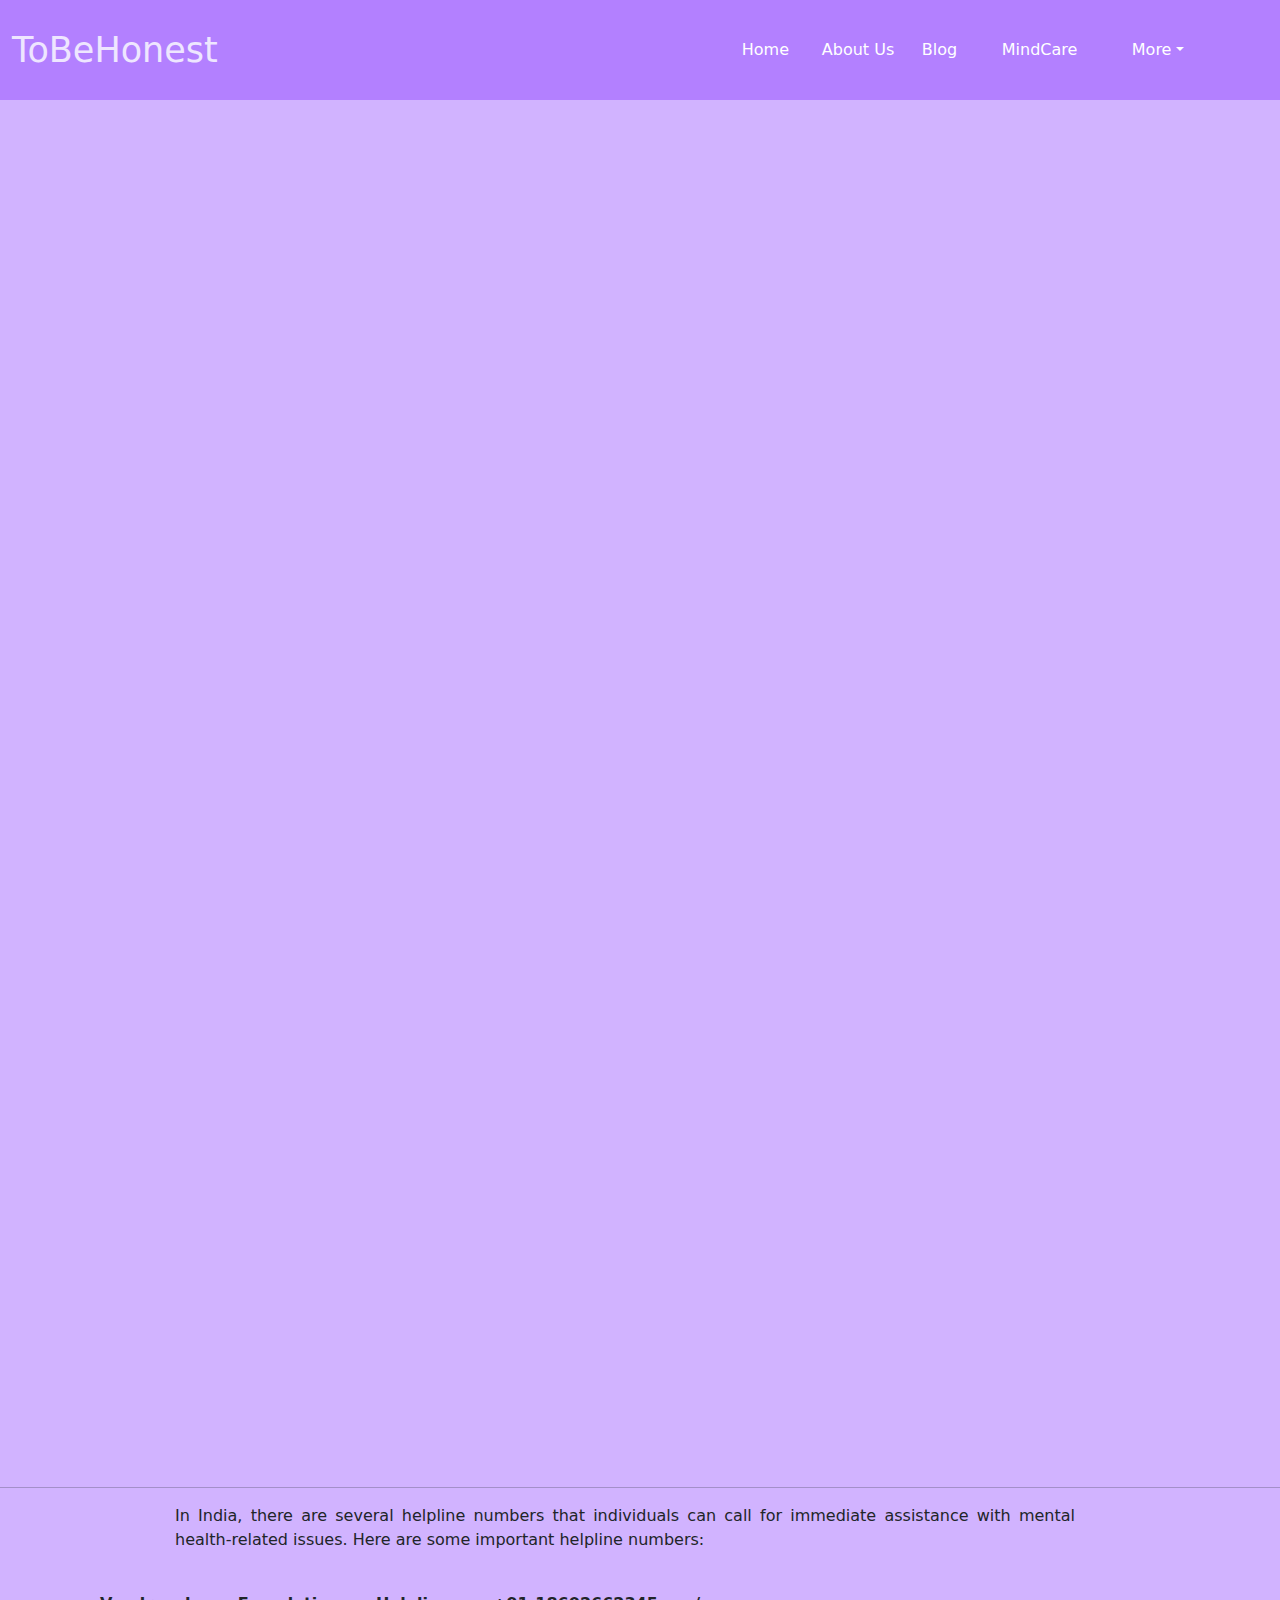
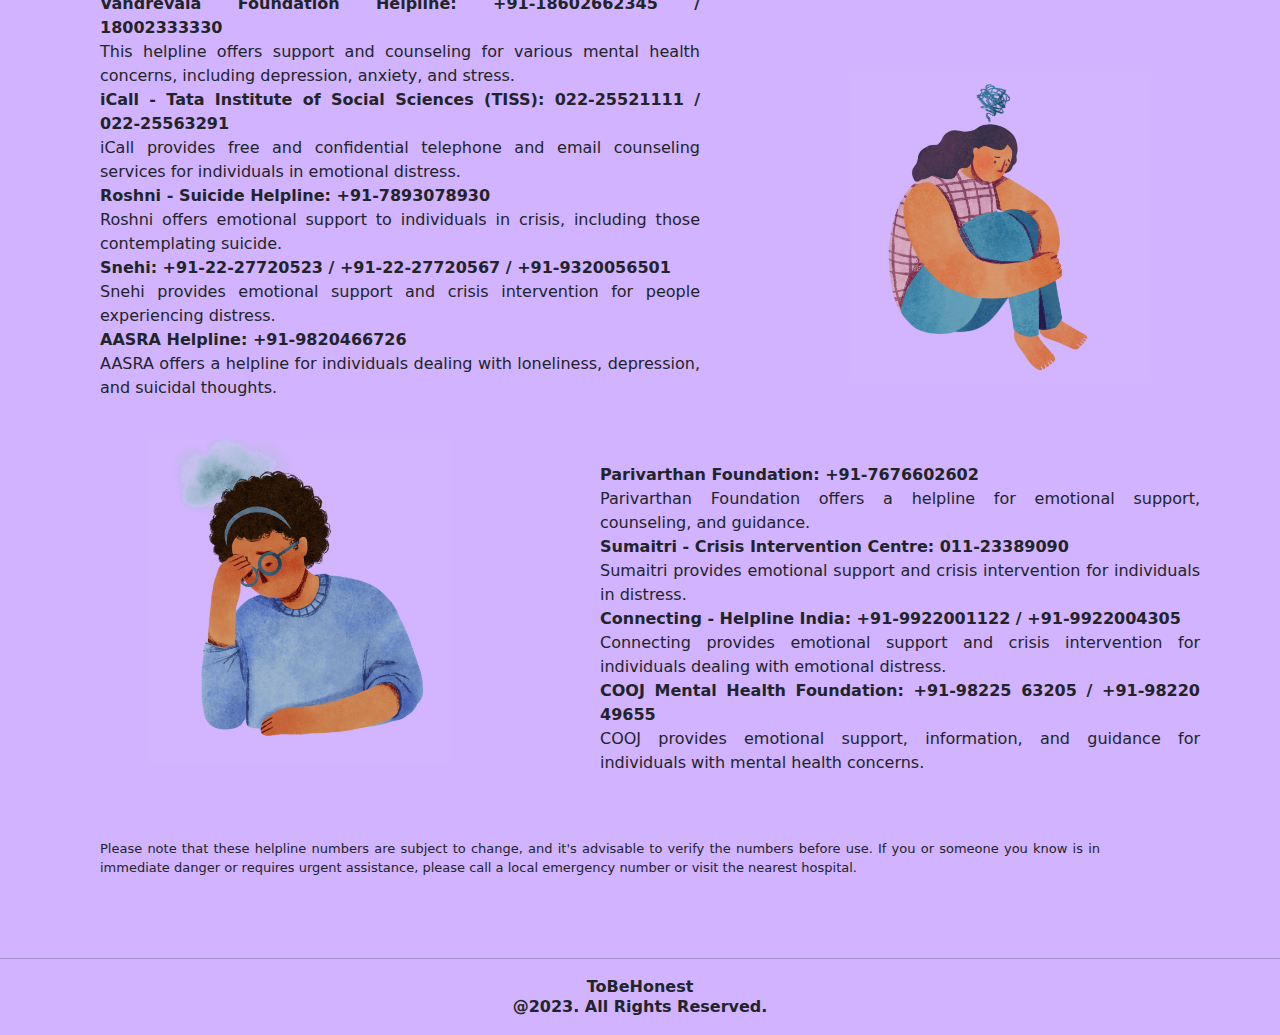
<file: emergency.html>
<!doctype html>
<html lang="en">
  <head>
    <meta charset="utf-8">
    <meta name="viewport" content="width=device-width, initial-scale=1">
    <title>Mental Health Page</title>
    <link rel="stylesheet" href="index.css">
    <link rel="stylesheet" href="https://cdn.jsdelivr.net/npm/bootstrap@5.3.1/dist/css/bootstrap.min.css">
    <script src="https://cdn.jsdelivr.net/npm/bootstrap@5.3.1/dist/js/bootstrap.bundle.min.js"></script>
    <link rel="stylesheet" href="emergency.css">
    <script src="emergency.js"></script>
</head>
<body style="background-color:#d1b3ff;">

<!--NAV BAR-->
    <nav class="navbar navbar-expand-lg bg-body-tertiary" style="padding:0;">
        <div class="container-fluid" style="background-color:#b380ff; height:100px;">
          <a class="navbar-brand" href="index.html" class="Nameofwebsite" style="font-size:35px; color:#eee6ff">ToBeHonest</a>
          <button class="navbar-toggler" type="button" data-bs-toggle="collapse" data-bs-target="#navbarNavDropdown" aria-controls="navbarNavDropdown" aria-expanded="false" aria-label="Toggle navigation">
            <span class="navbar-toggler-icon"></span>
          </button>
          <div style="margin-left:500px;"></div>
          <div class="collapse navbar-collapse" id="navbarNavDropdown">
            <ul class="navbar-nav">
              <li class="nav-item">
                <a class="nav-link active" aria-current="page" href="index.html" style="width:80px; color:white;">Home</a>
              </li>
              <li class="nav-item">
                <a class="nav-link" href="aboutus.html" style="width:100px; color:white;">About Us</a>
              </li>
              <li class="nav-item">
                <a class="nav-link" href="blog.html" style="width:80px; color:white;">Blog</a>
              </li>
              <li class="nav-item">
                <a class="nav-link" href="mindcare.html" style="width:80px; color:white;">MindCare</a>
              </li>
              <div style="margin-left:50px;"></div>
              <li class="nav-item dropdown">
                <a class="nav-link dropdown-toggle" href="#" role="button" data-bs-toggle="dropdown" aria-expanded="false" style="color:white;">
                More</a>
                <ul class="dropdown-menu" style="font-family: Outfit; color:white; background-color: #eee6ff;">
                    <li><a class="dropdown-item" href="emergency.html">Emergency</a></li>
                    <li><a class="dropdown-item" href="faqs.html">FAQs</a></li>
                </ul>
              </li>
            </ul>
          </div>
        </div>
      </nav>  
<br><br>
  <h1 style="color: #261d59; text-align:justify; margin-left:80px; font-size:50px;" class="reveal">Emergency Tips </h1>
 <p  style="width:700px; text-align:justify; margin-left:80px;" class="reveal"> Here are some emergency tips and relaxation techniques that individuals can use when facing unexpected mental health issues or emergency situations like panic attacks or anxiety attacks.
</p>
  <br>
 <br><br><br>
  <img src="EmergencyPic1.png" style="height:900px; margin-left:150px;" class="reveal">
  <br>  <br>  <br>
  <img src="EmergencyPic2.png" style="height:900px; margin-left:650px; margin-top:-1100px;" class="reveal">
  <br>
<p style="width:1000px; text-align:justify; margin-left:80px; font-size:small;" class="reveal">
  Remember that everyone is unique, and different techniques may work better for different individuals. It's important to explore and find what relaxation techniques work best for you personally. If you find yourself frequently needing emergency tips, consider seeking professional help to develop a personalized coping strategy.
</p>
<br>
<hr>
<p style="width:900px; text-align:justify; margin-left:175px;">In India, there are several helpline numbers that individuals can call for immediate assistance with mental health-related issues. Here are some important helpline numbers:
  <br>  <br></p>
  <p style="width:600px; text-align: justify; margin-left:100px;" >
  <b>Vandrevala Foundation Helpline: +91-18602662345 / 18002333330</b><br>
  This helpline offers support and counseling for various mental health concerns, including depression, anxiety, and stress.
  <br>
  <b>iCall - Tata Institute of Social Sciences (TISS): 022-25521111 / 022-25563291</b><br>
  iCall provides free and confidential telephone and email counseling services for individuals in emotional distress.
  <br>
  <b>Roshni - Suicide Helpline: +91-7893078930</b><br>
  Roshni offers emotional support to individuals in crisis, including those contemplating suicide.
  <br> 
  <b>Snehi: +91-22-27720523 / +91-22-27720567 / +91-9320056501</b><br>
  Snehi provides emotional support and crisis intervention for people experiencing distress.
  <br>
  <b>AASRA Helpline: +91-9820466726</b><br>
  AASRA offers a helpline for individuals dealing with loneliness, depression, and suicidal thoughts.
  <br>
  </p>
  <img src="emergencypic3.png" style="width: 300px; margin-left:850px; margin-top: -400px;">
  <br>
  <img src="emergencypic4.png" style="width: 300px; margin-left:150px">
  <p style="width:600px; text-align: justify; margin-left:600px; margin-top: -300px;">
  <b>Parivarthan Foundation: +91-7676602602</b><br>
  Parivarthan Foundation offers a helpline for emotional support, counseling, and guidance.
  <br>
  <b>Sumaitri - Crisis Intervention Centre: 011-23389090</b><br>
  Sumaitri provides emotional support and crisis intervention for individuals in distress.
  <br>
  <b>Connecting - Helpline India: +91-9922001122 / +91-9922004305</b><br>
  Connecting provides emotional support and crisis intervention for individuals dealing with emotional distress.
  <br>
  <b>COOJ Mental Health Foundation: +91-98225 63205 / +91-98220 49655</b><br>
  COOJ provides emotional support, information, and guidance for individuals with mental health concerns.
  <br></p><br><br>
  <p style="width:1000px; text-align: justify; margin-left:100px; font-size: small;">
  Please note that these helpline numbers are subject to change, and it's advisable to verify the numbers before use. If you or someone you know is in immediate danger or requires urgent assistance, please call a local emergency number or visit the nearest hospital.
</p>



<br><br>
<!--FOOTER-->
      <hr>
      <p style="text-align: center; font-weight: bolder;">ToBeHonest</p>
      <p style="text-align: center; margin-top:-20px; font-weight: bolder;">@2023. All Rights Reserved.</p>
      
</body>
</html>
</file>
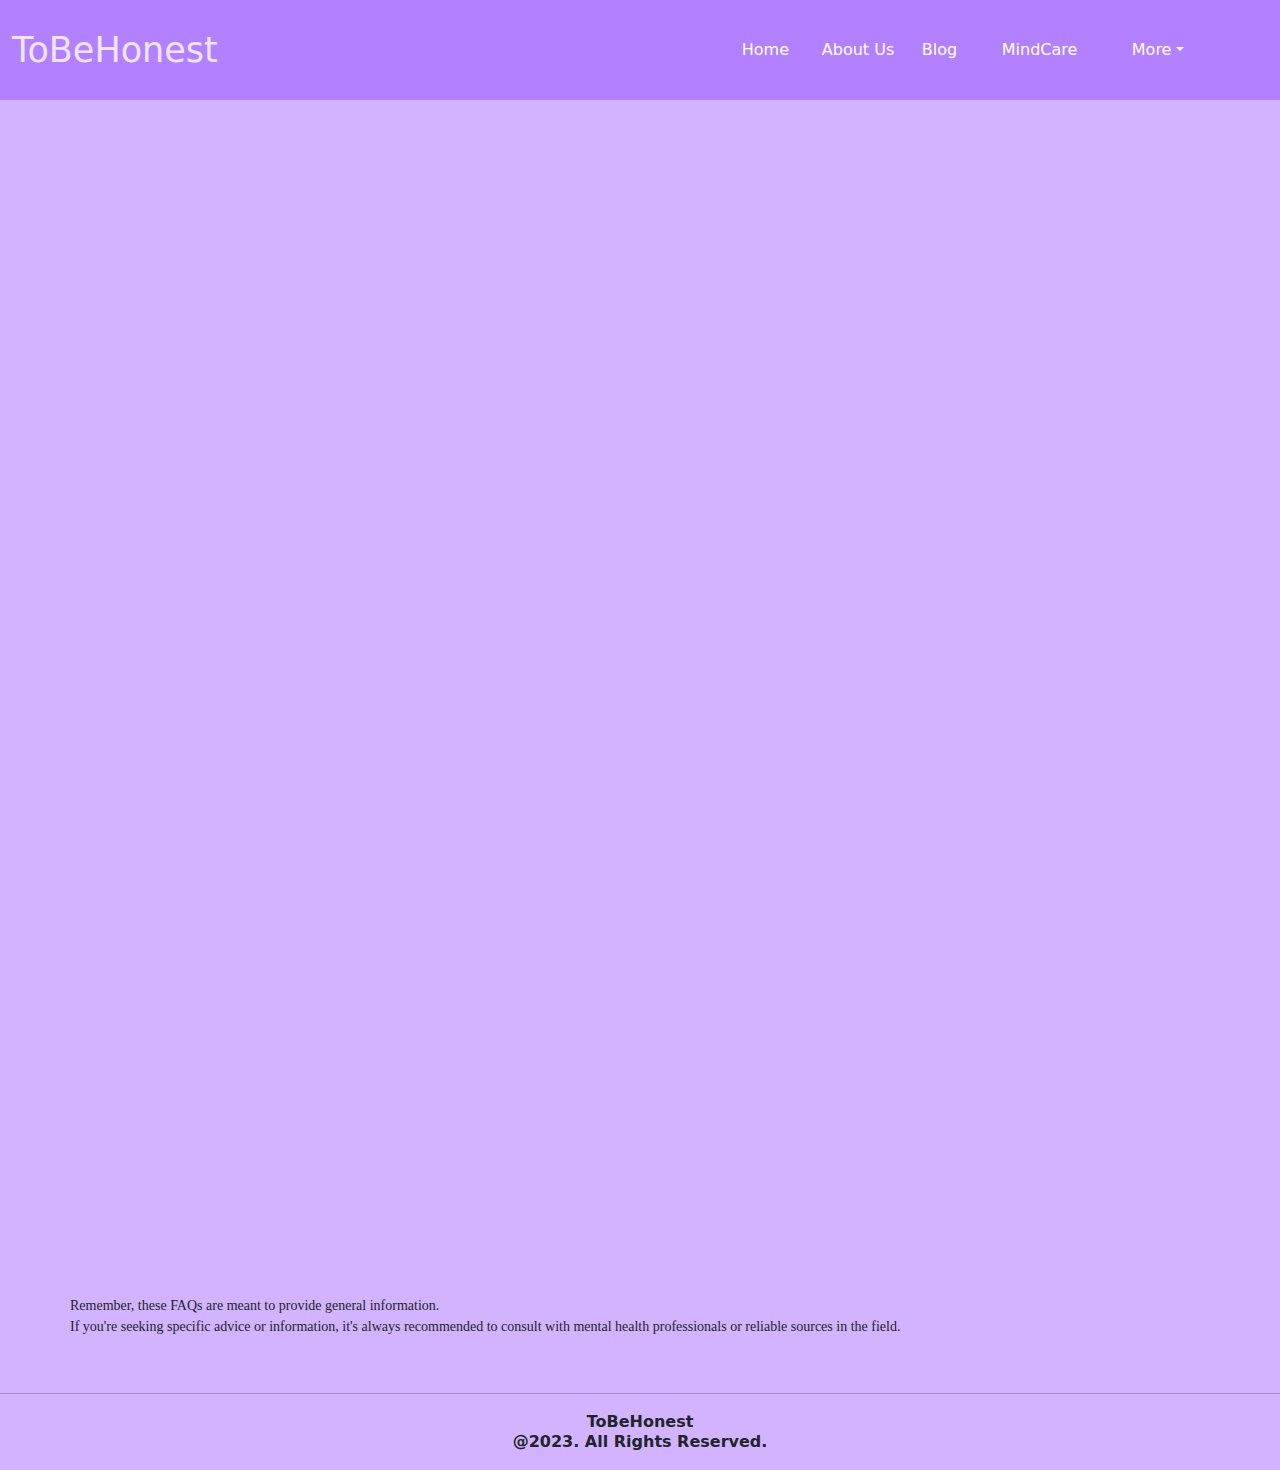
<file: faqs.html>
<!doctype html>
<html lang="en">
  <head>
    <meta charset="utf-8">
    <meta name="viewport" content="width=device-width, initial-scale=1">
    <title>Mental Health Page</title>
    <link rel="stylesheet" href="index.css">
    <link rel="stylesheet" href="https://cdn.jsdelivr.net/npm/bootstrap@5.3.1/dist/css/bootstrap.min.css">
    <script src="https://cdn.jsdelivr.net/npm/bootstrap@5.3.1/dist/js/bootstrap.bundle.min.js"></script>
    <link rel="stylesheet" href="emergency.css">
    <script src="emergency.js"></script>
</head>
<body style="background-color:#d1b3ff;">

<!--NAV BAR-->
    <nav class="navbar navbar-expand-lg bg-body-tertiary" style="padding:0;">
        <div class="container-fluid" style="background-color:#b380ff; height:100px;">
          <a class="navbar-brand" href="index.html" class="Nameofwebsite" style="font-size:35px; color:#eee6ff">ToBeHonest</a>
          <button class="navbar-toggler" type="button" data-bs-toggle="collapse" data-bs-target="#navbarNavDropdown" aria-controls="navbarNavDropdown" aria-expanded="false" aria-label="Toggle navigation">
            <span class="navbar-toggler-icon"></span>
          </button>
          <div style="margin-left:500px;"></div>
          <div class="collapse navbar-collapse" id="navbarNavDropdown">
            <ul class="navbar-nav">
              <li class="nav-item">
                <a class="nav-link active" aria-current="page" href="index.html" style="width:80px; color:white;">Home</a>
              </li>
              <li class="nav-item">
                <a class="nav-link" href="aboutus.html" style="width:100px; color:white;">About Us</a>
              </li>
              <li class="nav-item">
                <a class="nav-link" href="blog.html" style="width:80px; color:white;">Blog</a>
              </li>
              <li class="nav-item">
                <a class="nav-link" href="mindcare.html" style="width:80px; color:white;">MindCare</a>
              </li>
              <div style="margin-left:50px;"></div>
              <li class="nav-item dropdown">
                <a class="nav-link dropdown-toggle" href="#" role="button" data-bs-toggle="dropdown" aria-expanded="false" style="color:white;">
                More</a>
                <ul class="dropdown-menu" style="font-family: Outfit; color:white; background-color: #eee6ff;">
                    <li><a class="dropdown-item" href="emergency.html">Emergency</a></li>
                    <li><a class="dropdown-item" href="faqs.html">FAQs</a></li>
                </ul>
              </li>
            </ul>
          </div>
        </div>
      </nav>  
      
      <br>
     <img src="faqpic1.png" style="width: 300px;margin-left:880px;" class="reveal">
     

<h1 style="color: #1c1642;text-align:justify; margin-top:-200px; margin-left:80px; font-size:45px; width:500px;" class="reveal">FAQs!</h1> 
<br>
<pre style="width:1500px; font-family: Outfit; text-align: justify; margin-left:80px;" class="reveal">
  <b style="font-size:20px;" class="reveal">1. What is mental health?</b>
  Mental health refers to your emotional, psychological, and social well-being. 
  It encompasses your ability to handle stress, relate to others, make choices, and manage your emotions effectively.
  
  <b style="font-size:20px;" class="reveal">2. What are common mental health disorders?</b>
  Common mental health disorders include depression, anxiety, bipolar disorder, schizophrenia, and post-traumatic stress disorder (PTSD), among others.
  
  <b style="font-size:20px;" class="reveal">3. How do I know if I have a mental health disorder?</b>
  If you're experiencing persistent changes in mood, behavior, or thought patterns that interfere with your daily life; 
  It's a good idea to consult a mental health professional for an assessment.
  
  <b style="font-size:20px;" class="reveal">4. What are the treatment options for mental health disorders?</b>
  Treatment options include therapy (such as cognitive behavioral therapy), medications, lifestyle changes, support groups, and more. 
  The right treatment depends on the specific disorder and individual needs.
  
  <b style="font-size:20px;" class="reveal">5. Is seeking help a sign of weakness?</b>
  No, seeking help for mental health challenges is a sign of strength and self-awareness. 
  Just as you would seek medical help for a physical ailment, seeking mental health support is essential for your overall well-being.
  
  <b style="font-size:20px;" class="reveal">6. Can mental health disorders be cured?</b>
  While some mental health disorders can be managed effectively, there may not always be a "cure" in the traditional sense. 
  Treatment aims to alleviate symptoms, improve functioning, and enhance quality of life.
  
  <b style="font-size:20px;" class="reveal">7. How can I support a loved one with a mental health disorder?</b>
  Offer a listening ear, encourage professional help, educate yourself about their condition, and practice empathy and patience. 
  Your support can make a significant difference in their journey to recovery.
  
  <b style="font-size:20px;" class="reveal">8. What resources are available for mental health support?</b>
  There are various resources available, including therapists, psychiatrists, helplines, online support groups, and community organizations dedicated to mental health.
  
  <b style="font-size:20px;" class="reveal">9. Can children and adolescents experience mental health issues?</b>
  Yes, mental health issues can affect people of all ages, including children and adolescents. Early intervention and support are crucial for their well-being.
  
  <b style="font-size:20px;" class="reveal">10. How can I take care of my mental health on a daily basis?</b>
  Practicing self-care, maintaining a healthy routine, staying connected with loved ones, engaging in hobbies. 
  Managing stress is all essential for promoting good mental health.
  
  <b style="font-size:20px;" class="reveal">11. Is online therapy effective?</b>
  Online therapy, also known as teletherapy, can be effective for many individuals. 
  Research suggests that it can be as beneficial as in-person therapy, especially when access to traditional therapy is limited.
  
  <b style="font-size:20px;" class="reveal">12. What should I do if I'm in crisis?</b>
  If you're in immediate danger or need urgent support, contact a mental health crisis helpline, a local emergency number, or go to the nearest emergency room.</pre>
  <br>
  <pre style="margin-left:70px; font-family: Outfit;">Remember, these FAQs are meant to provide general information. 
If you're seeking specific advice or information, it's always recommended to consult with mental health professionals or reliable sources in the field.</pre>

<br>
<!--FOOTER-->
<hr>
<p style="text-align: center; font-weight: bolder;">ToBeHonest</p>
<p style="text-align: center; margin-top:-20px; font-weight: bolder;">@2023. All Rights Reserved.</p>

</body>
</html>
</file>
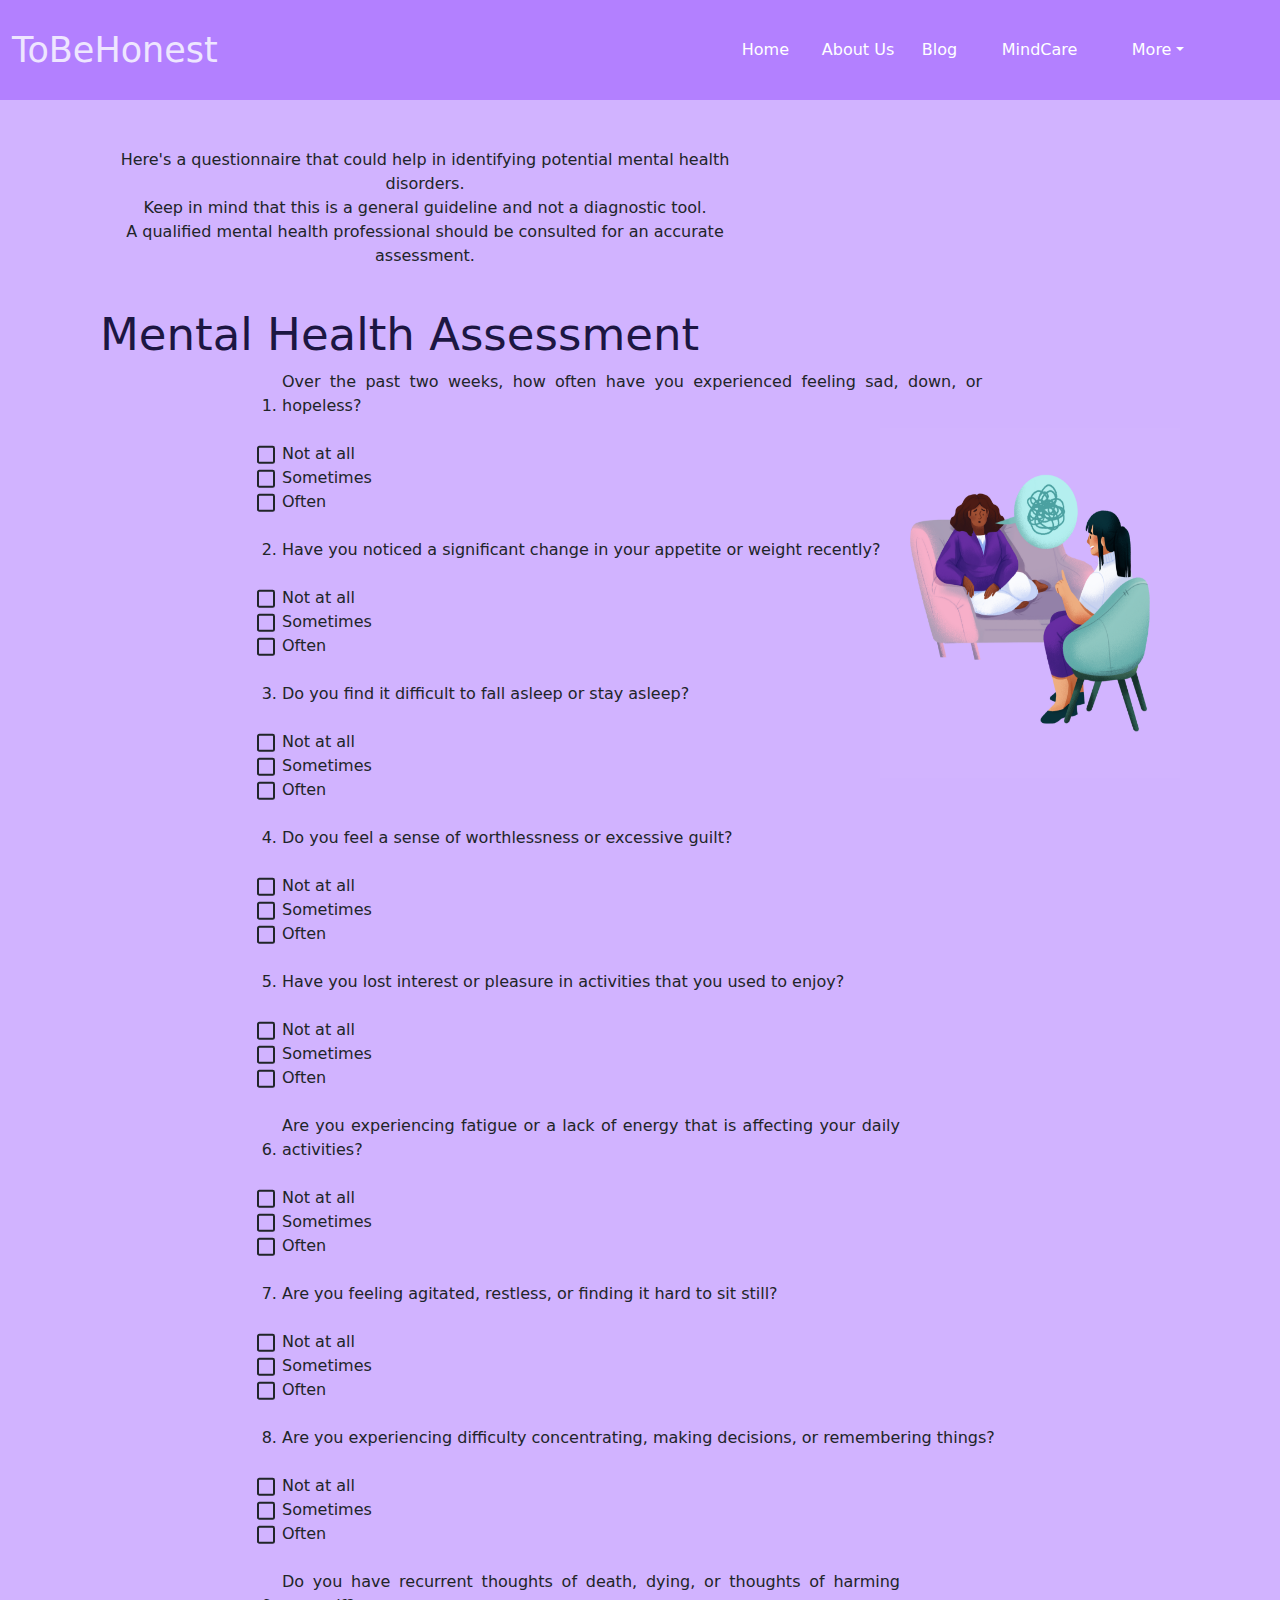
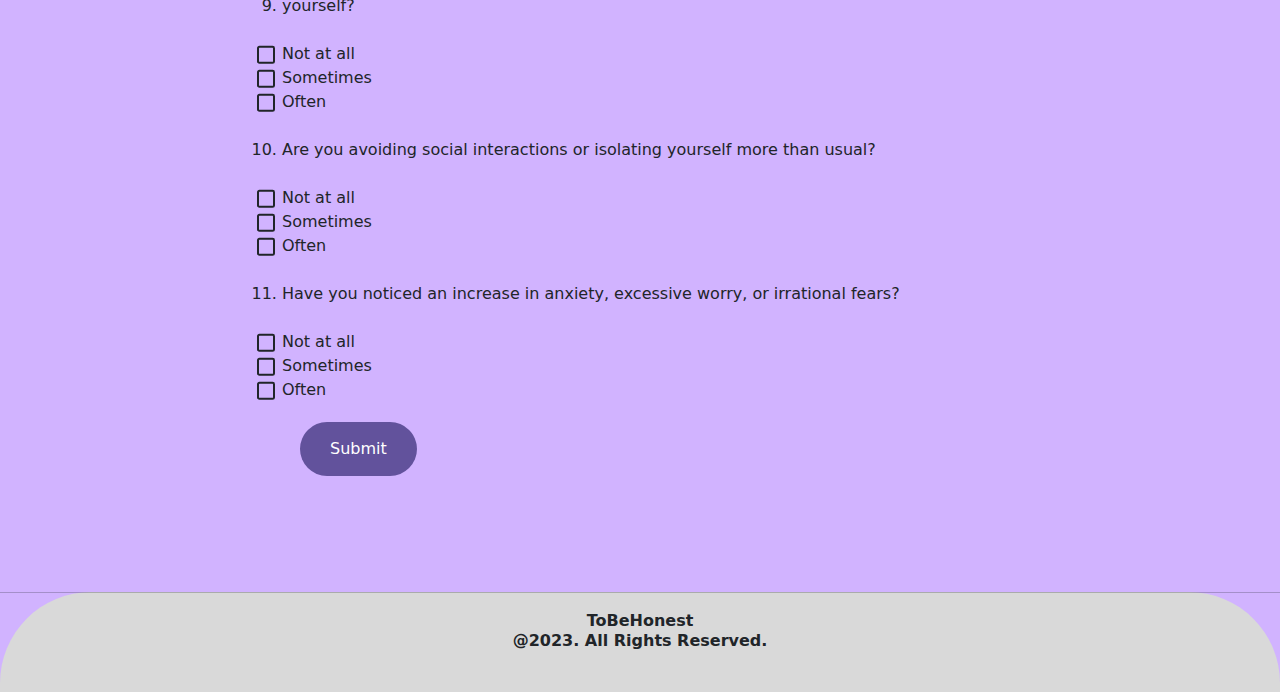
<file: mindcare.html>
<!doctype html>
<html lang="en">
  <head>
    <meta charset="utf-8">
    <meta name="viewport" content="width=device-width, initial-scale=1">
    <title>Mental Health Page</title>
    <link rel="stylesheet" href="mindcare.css">
    <link rel="stylesheet" href="https://cdn.jsdelivr.net/npm/bootstrap@5.3.1/dist/css/bootstrap.min.css">
    <script src="https://cdn.jsdelivr.net/npm/bootstrap@5.3.1/dist/js/bootstrap.bundle.min.js"></script>
    <script src="mindcare.js"></script>
</head>
<body style="background-color:#d1b3ff;">

<!--NAV BAR-->
    <nav class="navbar navbar-expand-lg bg-body-tertiary" style="padding:0;">
        <div class="container-fluid" style="background-color:#b380ff; height:100px;">
          <a class="navbar-brand" href="index.html" class="Nameofwebsite" style="font-size:35px; color:#eee6ff">ToBeHonest</a>
          <button class="navbar-toggler" type="button" data-bs-toggle="collapse" data-bs-target="#navbarNavDropdown" aria-controls="navbarNavDropdown" aria-expanded="false" aria-label="Toggle navigation">
            <span class="navbar-toggler-icon"></span>
          </button>
          <div style="margin-left:500px;"></div>
          <div class="collapse navbar-collapse" id="navbarNavDropdown">
            <ul class="navbar-nav">
              <li class="nav-item">
                <a class="nav-link active" aria-current="page" href="index.html" style="width:80px; color:white;">Home</a>
              </li>
              <li class="nav-item">
                <a class="nav-link" href="aboutus.html" style="width:100px; color:white;">About Us</a>
              </li>
              <li class="nav-item">
                <a class="nav-link" href="blog.html" style="width:80px; color:white;">Blog</a>
              </li>
              <li class="nav-item">
                <a class="nav-link" href="mindcare.html" style="width:80px; color:white;">MindCare</a>
              </li>
              <div style="margin-left:50px;"></div>
              <li class="nav-item dropdown">
                <a class="nav-link dropdown-toggle" href="#" role="button" data-bs-toggle="dropdown" aria-expanded="false" style="color:white;">
                More</a>
                <ul class="dropdown-menu" style="font-family: Outfit; color:white; background-color: #eee6ff;">
                    <li><a class="dropdown-item" href="emergency.html">Emergency</a></li>
                    <li><a class="dropdown-item" href="faqs.html">FAQs</a></li>
                </ul>
              </li>
            </ul>
          </div>
        </div>
      </nav>  
      
      
<!--Questions section-->
<!--QUESTIONNAIRE-->
<br><br>

<p style="width:650px; text-align: center; margin-left:100px;">Here's a questionnaire that could help in identifying potential mental health disorders. <br>Keep in mind that this is a general guideline and not a diagnostic tool. <br>A qualified mental health professional should be consulted for an accurate assessment.</p>
<br> 
<h1 style="margin-left:100px; font-size: 45px; color:#1c1642">Mental Health Assessment</h1>
<div style="width:650px; text-align: justify; margin-left:250px;">  

    <form>
        <ol>
            <li>
                <label style="width:700px;">Over the past two weeks, how often have you experienced feeling sad, down, or hopeless?</label><br><br>
           
                <a><input type="checkbox" style="  position: absolute; margin-left: -25px; margin-top: 5px;" name="q1" value="Not at all"> Not at all<br>
                <input type="checkbox" style="  position: absolute; margin-left: -25px; margin-top: 5px;" name="q2" value="Sometimes"> Sometimes<br>
                <input type="checkbox" style="  position: absolute; margin-left: -25px; margin-top: 5px;"name="q3" value="Often"> Often
            </li>
            <br>
            <li>
                <label>Have you noticed a significant change in your appetite or weight recently?</label><br><br>
                <input type="checkbox" style="  position: absolute; margin-left: -25px; margin-top: 5px;" name="q1" value="Not at all"> Not at all<br>
                <input type="checkbox" style="  position: absolute; margin-left: -25px; margin-top: 5px;" name="q2" value="Sometimes"> Sometimes<br>
                <input type="checkbox" style="  position: absolute; margin-left: -25px; margin-top: 5px;"  name="q3" value="Often"> Often
            </li>
            <br>
            <li>
                <label>Do you find it difficult to fall asleep or stay asleep?</label><br><br>
                <input type="checkbox" style="  position: absolute; margin-left: -25px; margin-top: 5px;"  name="q1" value="Not at all"> Not at all<br>
                <input type="checkbox" style="  position: absolute; margin-left: -25px; margin-top: 5px;"  name="q2" value="Sometimes"> Sometimes<br>
                <input type="checkbox" style="  position: absolute; margin-left: -25px; margin-top: 5px;"  name="q3" value="Often"> Often
            </li>
            <br>
            <li>
                <label>Do you feel a sense of worthlessness or excessive guilt?</label><br><br>
                <input type="checkbox" style="  position: absolute; margin-left: -25px; margin-top: 5px;"  name="q1" value="Not at all"> Not at all<br>
                <input type="checkbox"  style="  position: absolute; margin-left: -25px; margin-top: 5px;" name="q2" value="Sometimes"> Sometimes<br>
                <input type="checkbox" style="  position: absolute; margin-left: -25px; margin-top: 5px;"  name="q3" value="Often"> Often
            </li>
            <br>
            <li>
                <label>Have you lost interest or pleasure in activities that you used to enjoy?</label><br><br>
                <input type="checkbox" style="  position: absolute; margin-left: -25px; margin-top: 5px;"  name="q1" value="Not at all"> Not at all<br>
                <input type="checkbox" style="  position: absolute; margin-left: -25px; margin-top: 5px;"  name="q2" value="Sometimes"> Sometimes<br>
                <input type="checkbox" style="  position: absolute; margin-left: -25px; margin-top: 5px;"  name="q3" value="Often"> Often
            </li>
            <br>
            <li>
                <label>Are you experiencing fatigue or a lack of energy that is affecting your daily activities?</label><br><br>
                <input type="checkbox" style="  position: absolute; margin-left: -25px; margin-top: 5px;"  name="q1" value="Not at all"> Not at all<br>
                <input type="checkbox" style="  position: absolute; margin-left: -25px; margin-top: 5px;"  name="q2" value="Sometimes"> Sometimes<br>
                <input type="checkbox" style="  position: absolute; margin-left: -25px; margin-top: 5px;"  name="q3" value="Often"> Often
            </li>
            <br>
            <li>
                <label>Are you feeling agitated, restless, or finding it hard to sit still?</label><br><br>
                <input type="checkbox" style="  position: absolute; margin-left: -25px; margin-top: 5px;"  name="q1" value="Not at all"> Not at all<br>
                <input type="checkbox" style="  position: absolute; margin-left: -25px; margin-top: 5px;"  name="q2" value="Sometimes"> Sometimes<br>
                <input type="checkbox" style="  position: absolute; margin-left: -25px; margin-top: 5px;"  name="q3" value="Often"> Often
            </li>
            <br>
            <li>
                <label style="width:800px;">Are you experiencing difficulty concentrating, making decisions, or remembering things?</label><br><br>
                <input type="checkbox" style="  position: absolute; margin-left: -25px; margin-top: 5px;"  name="q1" value="Not at all"> Not at all<br>
                <input type="checkbox" style="  position: absolute; margin-left: -25px; margin-top: 5px;"  name="q2" value="Sometimes"> Sometimes<br>
                <input type="checkbox" style="  position: absolute; margin-left: -25px; margin-top: 5px;"  name="q3" value="Often"> Often
            </li>
            <br>
            <li>
                <label>Do you have recurrent thoughts of death, dying, or thoughts of harming yourself?</label><br><br>
                <input type="checkbox"  style="  position: absolute; margin-left: -25px; margin-top: 5px;" name="q1" value="Not at all"> Not at all<br>
                <input type="checkbox" style="  position: absolute; margin-left: -25px; margin-top: 5px;"  name="q2" value="Sometimes"> Sometimes<br>
                <input type="checkbox" style="  position: absolute; margin-left: -25px; margin-top: 5px;"  name="q3" value="Often"> Often
            </li>
            <br>
            <li>
                <label>Are you avoiding social interactions or isolating yourself more than usual?</label><br><br>
                <input type="checkbox" style="  position: absolute; margin-left: -25px; margin-top: 5px;"  name="q1" value="Not at all"> Not at all<br>
                <input type="checkbox" style="  position: absolute; margin-left: -25px; margin-top: 5px;"  name="q2" value="Sometimes"> Sometimes<br>
                <input type="checkbox" style="  position: absolute; margin-left: -25px; margin-top: 5px;"  name="q3" value="Often"> Often
            </li><br>
            <li>
                <label>Have you noticed an increase in anxiety, excessive worry, or irrational fears?</label><br><br>
                <input type="checkbox" style="  position: absolute; margin-left: -25px; margin-top: 5px;"  name="q1" value="Not at all"> Not at all<br>
                <input type="checkbox" style="  position: absolute; margin-left: -25px; margin-top: 5px;"  name="q2" value="Sometimes"> Sometimes<br>
                <input type="checkbox" style="  position: absolute; margin-left: -25px; margin-top: 5px;"  name="q3" value="Often"> Often
            </li>

        </ol>
        
        <a><input type="submit" value="Submit" id="showButton" onclick="result_reveal()" style="margin-left:50px; "></a>
    </form>
</div>
    <br><br>
<p id="hiddenParagraph" style="display:none;">Results Interpretation:
<br>
    If you've answered "Yes, frequently" or "Yes, occasionally" to several questions, it may indicate the presence of a mental health concern.<br><br>
    Keep in mind that this questionnaire is not a substitute for professional assessment. If you have concerns about your mental health, it's important to consult a mental health professional for a comprehensive evaluation and appropriate guidance.
    <br><br>Remember, seeking help is a sign of strength, and there is support available to help you navigate your mental health journey.</p>
    
    <img style="width: 300px; height: 350px; float: right; margin-right: 100px; margin-top:-1700px;" src="chat with us.png">

<br><br>
<!--FOOTER-->
<div style="width: 100%; height:100px; background: #D9D9D9; border-radius: 91px 91px 0 0">
<hr>
<p style="text-align: center; font-weight: bolder;">ToBeHonest</p>
<p style="text-align: center; margin-top:-20px; font-weight: bolder;">@2023. All Rights Reserved.</p>
</div>
</body>
</html>
</file>
<file: index.css>
h1{
font-family: "Cormorant";

}


/* CSS */
.button {
margin-left: 600px;
  font-size: 16px;
  font-weight: 200;
  letter-spacing: 1px;
  border-radius: 91px;
  padding: 13px 20px 13px;
  outline: 0;
  border: 1px solid black;
  cursor: pointer;
  position: relative;
  background-color: rgba(0, 0, 0, 0);
  user-select: none;
  -webkit-user-select: none;
  touch-action: manipulation;
}

.button:after {
   
  content: "";
  background-color: #a470f3;
  border-radius: 91px;
  width: 100%;
  z-index: -1;
  position: absolute;
  height: 100%;
  top: 7px;
  left: 7px;
  transition: 0.2s;
}

.button:hover:after {
  top: 0px;
  left: 0px;
}

@media (min-width: 768px) {
  .button {
    padding: 13px 50px 13px;
  }
}

img.sticky {
  position: -webkit-sticky;
  position: sticky;
  bottom: 30px;
  margin-left: 1100px;
  transition: transform .2s;
  
  
}
img.sticky:hover{
    -ms-transform: scale(1.5); /* IE 9 */
    -webkit-transform: scale(1.5); /* Safari 3-8 */
    transform: scale(1.5); 
  }

  button {
    background-color: #62529c;
    border: none;
    color: #fff;
    padding: 15px 30px;
    text-decoration: none;
    margin: 4px 2px;
    cursor: pointer;
    
}

button:hover{
    background-color: #fff;
    color: #62529c ;
    border: #62529c;
    
}
.reveal{
  position: relative;
  transform: translateY(150px);
  opacity: 0;
  transition: 0.5s all ease;
}
.reveal.active{
  transform: translateY(0);
  opacity: 1;
}
</file>
<file: about.css>
.reveal{
    position: relative;
    transform: translateY(150px);
    opacity: 0;
    transition: 0.5s all ease;
  }
  .reveal.active{
    transform: translateY(0);
    opacity: 1;
  }
</file>
<file: blog.css>
.button {
    border-radius: 40px;
    background-color: #bbacf7;
    border: none;
    color: #faf7f7;
    text-align: center;
    font-size: 18px;
    padding: 16px;
    width: 200px;
    transition: all 0.5s;
    cursor: pointer;
    margin: 36px;
    box-shadow: 0 10px 20px -8px rgba(244, 241, 241, 0.7);

  }
  
.button{
    cursor: pointer;
    display: inline-block;
    position: relative;
    transition: 0.5s;
  }
  
.button:after {
    content: '»';
    position: absolute;
    opacity: 0;  
    top: 14px;
    right: -20px;
    transition: 0.5s;
  }
  
.button:hover{
    padding-right: 24px;
    padding-left:8px;
    -ms-transform: scale(1.2); /* IE 9 */
    -webkit-transform: scale(1.2);
  }
  
.button:hover:after {
    opacity: 1;
    right: 10px;
  }
  
  img{
    transition: transform .2s;
  }
  img:hover {
    -ms-transform: scale(1.1); /* IE 9 */
    -webkit-transform: scale(1.1); /* Safari 3-8 */
    transform: scale(1.1); 
  }
</file>
<file: emergency.css>
.reveal{
    position: relative;
    transform: translateY(150px);
    opacity: 0;
    transition: 0.5s all ease;
  }
  .reveal.active{
    transform: translateY(0);
    opacity: 1;
  }
</file>
<file: mindcare.css>
input[type=submit] {
    background-color: #62529c;
    border-radius: 91px;
    border: none;
    color: #fff;
    padding: 15px 30px;
    text-decoration: none;
    margin: 4px 2px;
    cursor: pointer;
    
}

input[type=submit]:hover{
    background-color: #fff;
    color: #62529c ;
    
}
input[type="checkbox"] {
  /* Add if not using autoprefixer */
  -webkit-appearance: none;
  /* Remove most all native input styles */
  appearance: none;
  /* For iOS < 15 */
  background-color: var(--form-background);
  /* Not removed via appearance */
  margin: 0;

  font: inherit;
  color: currentColor;
  width: 1.15em;
  height: 1.15em;
  border: 0.15em solid currentColor;
  border-radius: 0.15em;
  transform: translateY(-0.075em);

  display: grid;
  place-content: center;
}

input[type="checkbox"]::before {
  content: "";
  width: 0.65em;
  height: 0.65em;
  clip-path: polygon(14% 44%, 0 65%, 50% 100%, 100% 16%, 80% 0%, 43% 62%);
  transform: scale(0);
  transform-origin: bottom left;
  transition: 120ms transform ease-in-out;
  box-shadow: inset 1em 1em var(--form-control-color);
  /* Windows High Contrast Mode */
  background-color: CanvasText;
}

input[type="checkbox"]:checked::before {
  transform: scale(1);
}
</file>
